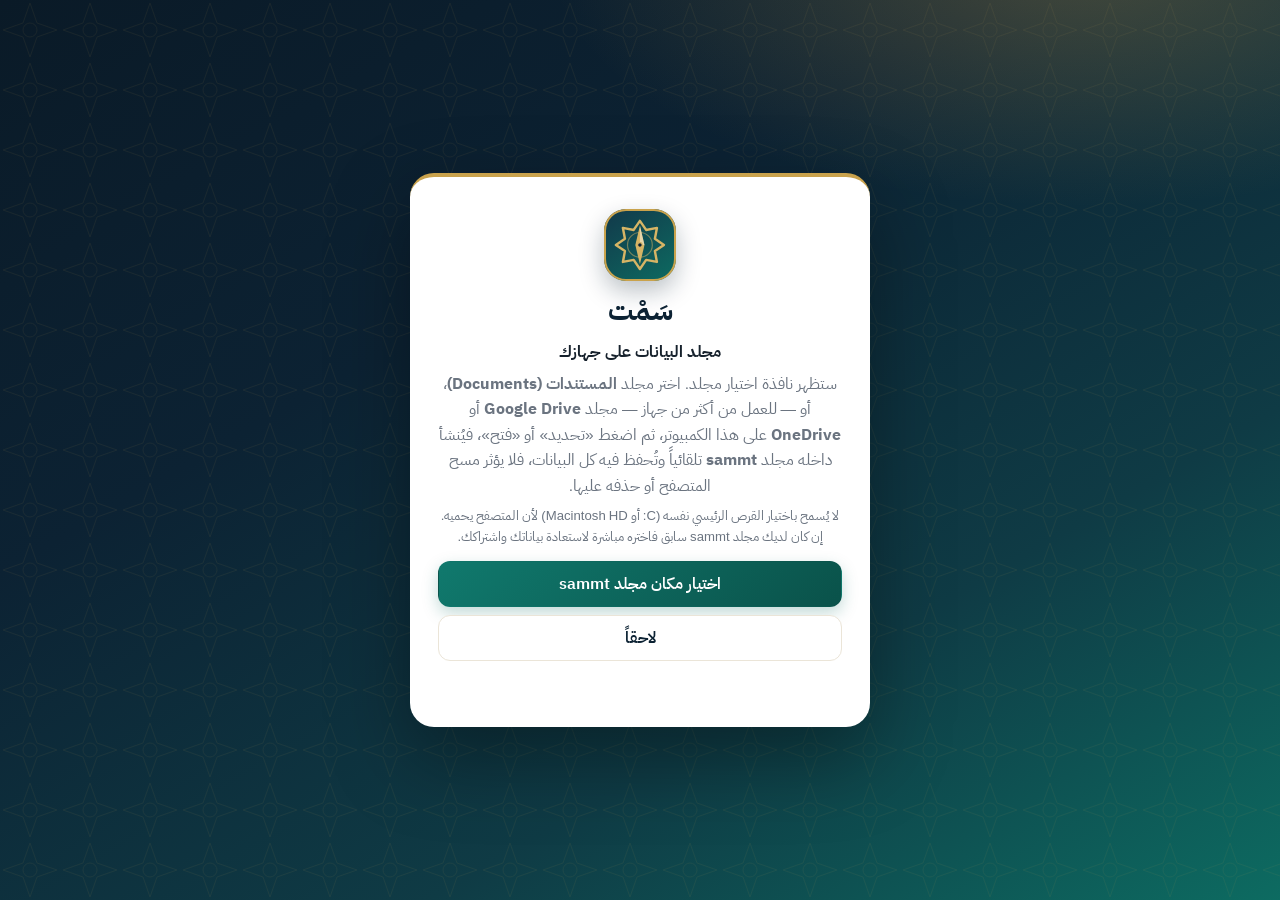
<file: index.html>
<!doctype html>
<html lang="ar" dir="rtl">
<head>
<meta charset="utf-8">
<meta name="viewport" content="width=device-width, initial-scale=1, viewport-fit=cover">
<meta name="theme-color" content="#0c2233">
<meta name="color-scheme" content="light">
<title>سَمْت — ضبط السلوك والمواظبة</title>
<link rel="manifest" href="manifest.webmanifest">
<link rel="icon" href="icon-192.png">
<link rel="apple-touch-icon" href="icon-192.png">
<meta name="apple-mobile-web-app-capable" content="yes">
<link rel="stylesheet" href="base.css">
</head>
<body>
<div id="boot"><div class="lock"><div class="lock-card"><div class="lock-logo"><svg class="mark" viewBox="64 64 384 384" aria-hidden="true"><polygon points="256,78 302,145 382,130 367,210 434,256 367,302 382,382 302,367 256,434 210,367 130,382 145,302 78,256 145,210 130,130 210,145" fill="none" stroke="#d6b465" stroke-width="18" stroke-linejoin="round"/><circle cx="256" cy="256" r="92" fill="none" stroke="#d6b465" stroke-width="9" opacity=".5"/><path d="M256 112 290 256 256 400 222 256Z" fill="#d6b465"/><path d="M256 112 290 256H256Z" fill="#fff" opacity=".45"/><circle cx="256" cy="256" r="17" fill="#0c2233" stroke="#d6b465" stroke-width="8"/></svg></div><h1>سَمْت</h1><p class="mut">جارٍ التشغيل…</p></div></div></div>
<script src="loader.js"></script>
</body>
</html>
</file>
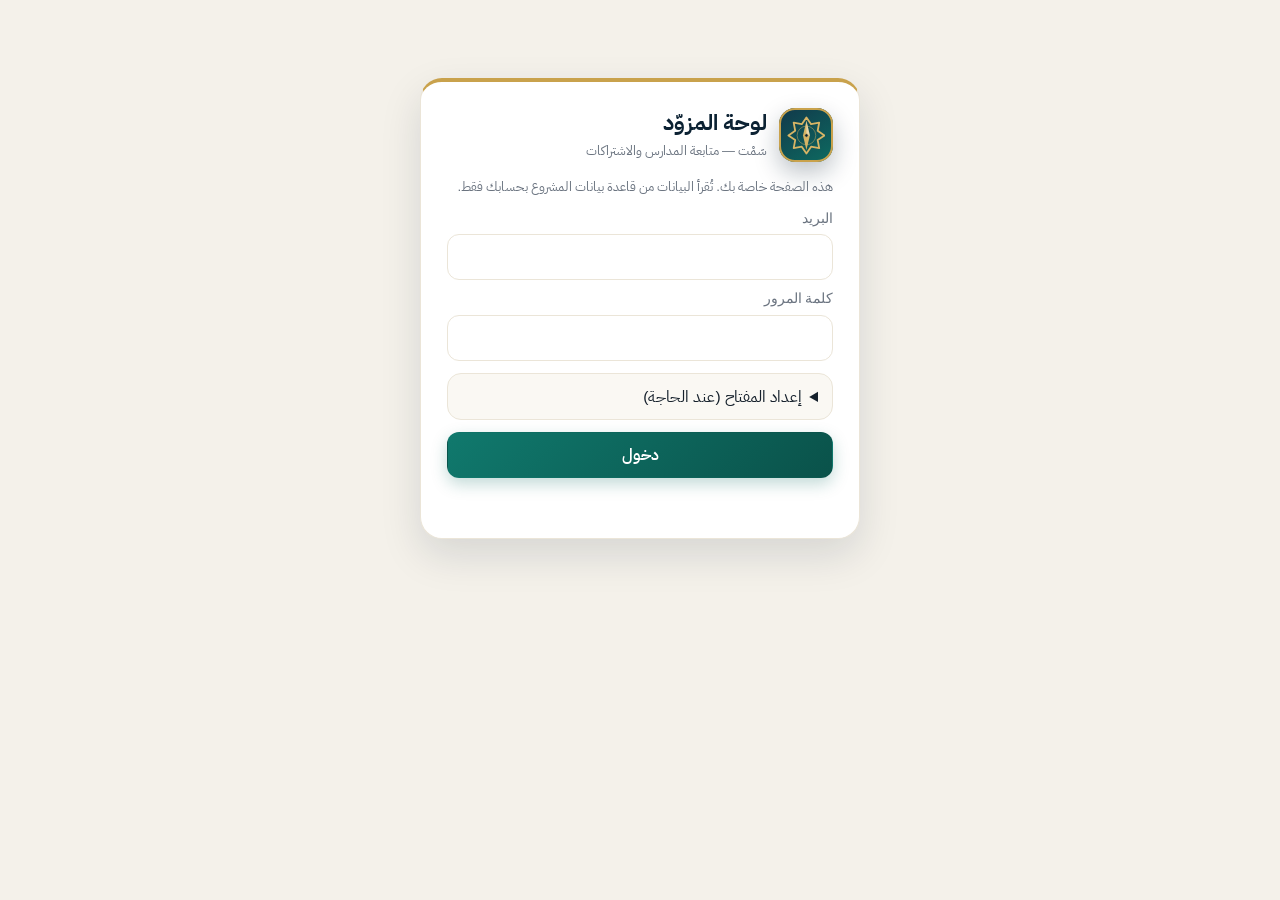
<file: admin.html>
<!doctype html>
<html lang="ar" dir="rtl">
<head>
<meta charset="utf-8">
<meta name="viewport" content="width=device-width, initial-scale=1, viewport-fit=cover">
<meta name="theme-color" content="#0c2233">
<meta name="robots" content="noindex">
<meta name="referrer" content="no-referrer">
<title>لوحة المزوّد — سَمْت</title>
<link rel="icon" href="icon-192.png">
<link rel="stylesheet" href="base.css">
<style>
body { background: #f4f1ea; }
.wrap { max-width: 1280px; margin: 0 auto; padding: 18px 16px 60px; }
.hd { display: flex; align-items: center; gap: 14px; padding: 14px 18px; border-radius: 20px; color: #fff; margin-bottom: 18px;
  background: radial-gradient(600px 240px at 100% 0%, rgba(201,162,76,.3), transparent 60%), linear-gradient(135deg, #0a1a27, #0c2233 45%, #0f3b45); box-shadow: var(--sh-2); }
.hd .lg { width: 52px; height: 52px; border-radius: 15px; background: linear-gradient(145deg, #12384a, #0d6b61); box-shadow: inset 0 0 0 2px var(--gold); display: grid; place-items: center; flex: none; }
.hd b { font-size: 1.25rem; display: block; } .hd small { color: rgba(255,255,255,.72); font-size: .82rem; }
.hd .sp { margin-inline-start: auto; display: flex; gap: 8px; align-items: center; flex-wrap: wrap; }
.hd .btn { background: rgba(255,255,255,.1); border-color: rgba(255,255,255,.25); color: #fff; min-height: 40px; }
.hd .btn:hover { background: rgba(255,255,255,.18); }
.kpis { display: grid; grid-template-columns: repeat(4, minmax(0, 1fr)); gap: 12px; margin-bottom: 18px; }
@media (max-width: 820px) { .kpis { grid-template-columns: repeat(2, minmax(0, 1fr)); } }
.kpi { background: #fff; border: 1px solid var(--line); border-radius: 18px; padding: 14px 16px; box-shadow: var(--sh); }
.kpi b { display: block; font-size: 1.8rem; color: var(--navy); line-height: 1.15; }
.kpi span { font-size: .82rem; color: var(--mut); }
.kpi.warn b { color: var(--warn); } .kpi.red b { color: var(--red); } .kpi.ok b { color: var(--ok); }
.bar { display: flex; gap: 10px; flex-wrap: wrap; align-items: center; margin-bottom: 14px; }
.bar input[type=search] { flex: 1 1 260px; }
main input:not([type=checkbox]):not([type=radio]), main select, main textarea, .bar input, #sq, #q, .modal input:not([type=checkbox]) { border: 2px solid var(--frame) !important; color: var(--navy); font-weight: 600; }
main input:focus, main select:focus, main textarea:focus { border-color: var(--pri) !important; box-shadow: 0 0 0 3px rgba(13,107,97,.22); }
.seg { border: 2px solid var(--frame) !important; }
.seg button:not(.on) { color: var(--navy); }
.seg { display: flex; padding: 4px; border-radius: 12px; gap: 2px; background: #fff; border: 1px solid var(--line); }
.seg button { border: 0; background: none; padding: 7px 14px; border-radius: 9px; font-size: .86rem; cursor: pointer; color: var(--mut); font-weight: 600; }
.seg button.on { background: var(--navy); color: #fff; }
table { width: 100%; border-collapse: collapse; background: #fff; border: 1px solid var(--line); border-radius: 18px; overflow: hidden; box-shadow: var(--sh); }
th, td { padding: 12px 14px; text-align: right; border-bottom: 1px solid var(--line-2); font-size: .9rem; white-space: nowrap; }
th { background: var(--navy); color: #fff; font-weight: 600; cursor: pointer; user-select: none; }
th span { opacity: .6; font-size: .75rem; }
tbody tr:hover { background: var(--bg-2); }
tr.det td { background: var(--bg-2); white-space: normal; }
.sch { font-weight: 700; color: var(--navy); }
.dev { font-family: ui-monospace, Menlo, Consolas, monospace; direction: ltr; display: inline-block; }
.pill { display: inline-flex; align-items: center; gap: 6px; padding: .2em .7em; border-radius: 999px; font-size: .76rem; font-weight: 700; }
.p-ok { background: var(--ok-soft); color: var(--ok); } .p-soon { background: var(--warn-soft); color: var(--warn); }
.p-trial { background: var(--gold-soft); color: var(--gold-2); } .p-end { background: var(--red-soft); color: var(--red); }
.p-idle { background: var(--line-2); color: var(--mut); }
.mini { font-size: .78rem; color: var(--mut); }
.logins { display: flex; flex-direction: column; gap: 4px; font-size: .84rem; }
.logins li { list-style: none; }
.tools { display: flex; gap: 8px; flex-wrap: wrap; margin-top: 10px; }
.login-card { max-width: 440px; margin: 60px auto; background: #fff; border: 1px solid var(--line); border-top: 4px solid var(--gold); border-radius: 22px; padding: 26px; box-shadow: var(--sh-2); }
.login-card h1 { font-size: 1.4rem; }
.hide { display: none !important; }
.foot { text-align: center; color: var(--mut); font-size: .8rem; margin-top: 22px; }
.views { margin: 0 0 16px; background: #fff; border-color: var(--frame); }
.views button { padding: 9px 18px; font-size: .92rem; }
.cards { display: grid; gap: 14px; }
.scard { background: #fff; border: 1px solid var(--frame); border-radius: 20px; padding: 16px 18px; box-shadow: var(--sh); }
.scard .top { display: flex; flex-wrap: wrap; align-items: center; gap: 8px 12px; }
.scard .top .sch { font-size: 1.12rem; }
.scard .moe { font-family: ui-monospace, Menlo, Consolas, monospace; direction: ltr; background: var(--bg-2); border: 1px solid var(--line); border-radius: 8px; padding: 1px 8px; font-size: .84rem; }
.subrow { display: flex; flex-wrap: wrap; gap: 6px 22px; align-items: center; margin: 8px 0 2px; font-size: .9rem; }
.codev { font-family: ui-monospace, Menlo, Consolas, monospace; background: #f1f4f6; border: 1px solid var(--line); border-radius: 8px; padding: 2px 8px; font-size: .82rem; }
.scard .who { margin: 8px 0 12px; font-size: .88rem; color: var(--ink); display: flex; flex-wrap: wrap; gap: 4px 16px; }
.scard .who b { color: var(--mut); font-weight: 500; }
.slots { display: grid; grid-template-columns: repeat(3, minmax(0, 1fr)); gap: 10px; }
@media (max-width: 820px) { .slots { grid-template-columns: 1fr; } }
.slot { position: relative; border: 1px solid var(--line); border-radius: 16px; padding: 12px 12px 10px; padding-inline-start: 56px; min-height: 86px; background: var(--bg-2); }
.slot .no { position: absolute; inset-inline-start: 10px; top: 12px; width: 36px; height: 36px; border-radius: 11px; display: grid; place-items: center; font-weight: 800; font-size: 1.05rem; color: #fff; }
.slot.s1 .no { background: #0c2233; } .slot.s2 .no { background: #0d6b61; } .slot.s3 .no { background: #b8913c; }
.slot.s1 { border-color: #0c2233; } .slot.s2 { border-color: #0d6b61; } .slot.s3 { border-color: #b8913c; }
.slot.empty { background: #fff; border-style: dashed; color: var(--mut); }
.slot.empty .no { opacity: .35; }
.slot b { display: block; color: var(--navy); font-size: .92rem; }
.slot .mini { line-height: 1.6; }
.slot .x { margin-top: 6px; }
.sess { display: flex; align-items: center; gap: 8px; flex-wrap: wrap; border: 1px dashed var(--line); border-radius: 14px; padding: 10px 12px; background: #fff; }
.sess .dot { width: 10px; height: 10px; border-radius: 50%; background: #c3cad3; }
.sess.on { border-style: solid; border-color: #0d6b61; background: #eef8f5; }
.sess.on .dot { background: #12a150; box-shadow: 0 0 0 4px rgba(18,161,80,.18); }
.sess .x { margin-inline-start: auto; }
.logs3 { display: flex; flex-wrap: wrap; align-items: center; gap: 6px 8px; margin-top: 8px; font-size: .84rem; }
.logs3 b { color: var(--ink); }
.logs3 .lg1 { background: var(--line-2, #eef1f4); border-radius: 999px; padding: 3px 10px; white-space: nowrap; }
.acts { display: flex; flex-wrap: wrap; gap: 8px; margin-top: 12px; padding-top: 12px; border-top: 1px solid var(--line-2); align-items: center; }
.unl { margin-top: 10px; padding: 12px; border: 1px dashed var(--gold); border-radius: 14px; background: var(--gold-soft); }
.unl .checks-inline label { font-size: .88rem; }
.checks-inline { display: flex; gap: 14px; flex-wrap: wrap; align-items: center; margin: 8px 0; }
.checks-inline label { display: flex; gap: 6px; align-items: center; margin: 0; color: var(--ink); }
.checks-inline input[type=checkbox] { width: auto; min-height: 0; }
.checks-inline select { width: auto; min-height: 36px; }
.empty { text-align: center; padding: 30px; color: var(--mut); background: #fff; border: 1px dashed var(--frame); border-radius: 18px; }
details.sub { border: 1px solid var(--line); border-radius: 14px; padding: 10px 14px; margin: 12px 0; background: var(--bg-2); }
.p-lock { background: var(--navy); color: #f3e6c4; } .p-wait { background: var(--warn-soft); color: var(--warn); } .p-open { background: var(--gold-soft); color: #7a5a17; }
.scard .top .del { margin-inline-start: 8px; width: 38px; height: 38px; border-radius: 11px; border: 1px solid #f2c3c3; background: var(--red-soft); color: var(--red); display: grid; place-items: center; cursor: pointer; flex: none; }
.scard .top .del:hover { background: var(--red); color: #fff; }
.scard .top .del svg { width: 19px; height: 19px; }
.modal-w { position: fixed; inset: 0; z-index: 50; background: rgba(10,20,30,.55); display: grid; place-items: center; padding: 16px; }
.modal { width: 100%; max-width: 520px; background: #fff; border-radius: 22px; border-top: 5px solid var(--red); box-shadow: var(--sh-2); padding: 22px; }
.modal h3 { display: flex; align-items: center; gap: 10px; color: var(--red); margin: 0 0 10px; font-size: 1.2rem; }
.modal h3 svg { width: 26px; height: 26px; }
.modal ul { margin: 8px 0 12px; padding-inline-start: 20px; line-height: 1.9; }
.modal .who2 { background: var(--bg-2); border: 1px solid var(--line); border-radius: 12px; padding: 10px 12px; margin: 8px 0; }
.modal .actions { display: flex; gap: 8px; justify-content: flex-start; margin-top: 12px; }
.dels { margin-top: 16px; background: #fff; border: 2px solid var(--frame); border-radius: 16px; padding: 14px 16px; }
.dels h4 { margin: 0 0 4px; color: var(--red); }
.dels .drow { display: flex; gap: 12px; align-items: center; padding: 8px 0; border-top: 1px solid #b9c4ce; }
.dels .drow .btn { margin-inline-start: auto; }
td.dcol, th.dcol { width: 52px; text-align: center; }
td.dcol .del, .scard .top .del { width: 38px; height: 38px; border-radius: 11px; border: 1px solid #f2c3c3; background: var(--red-soft); color: var(--red); display: inline-grid; place-items: center; cursor: pointer; }
td.dcol .del:hover { background: var(--red); color: #fff; }
td.dcol .del svg { width: 19px; height: 19px; }
.modal .chk { display: flex; gap: 10px; align-items: flex-start; margin: 8px 0; font-weight: 600; color: var(--red); }
.modal .chk input { width: 18px; height: 18px; min-height: 0; flex: none; margin: 3px 0 0; padding: 0; accent-color: var(--red); }
.modal .btn.danger[disabled] { opacity: .45; cursor: not-allowed; }
.mnt { background: #fff; border: 1px solid var(--frame); border-radius: 20px; padding: 20px; box-shadow: var(--sh); max-width: 760px; }
.mnt .state { display: flex; align-items: center; gap: 10px; margin-bottom: 14px; font-weight: 700; }
.mnt .state i { width: 12px; height: 12px; border-radius: 50%; background: #22c55e; }
.mnt .state.off i { background: var(--red); } .mnt .state.sch i { background: var(--gold); }
.prev { margin-top: 16px; border-radius: 18px; padding: 22px; text-align: center; color: #fff; background: radial-gradient(600px 240px at 100% 0%, rgba(201,162,76,.3), transparent 60%), linear-gradient(135deg, #0a1a27, #0c2233 45%, #0f3b45); }
.prev h3 { color: #fff; margin: 8px 0; } .prev p { color: rgba(255,255,255,.85); white-space: pre-line; } .prev small { color: #ecd08a; }

@media (max-width: 720px) { th:nth-child(n+5), td:nth-child(n+5) { display: none; } }
</style>
</head>
<body>
<div class="wrap">

<section id="gate" class="login-card">
  <div style="display:flex;align-items:center;gap:12px;margin-bottom:14px"><span class="lock-logo" style="width:54px;height:54px;border-radius:16px;margin:0"></span><div><h1 style="margin:0">لوحة المزوّد</h1><small class="mut">سَمْت — متابعة المدارس والاشتراكات</small></div></div>
  <p class="note">هذه الصفحة خاصة بك. تُقرأ البيانات من قاعدة بيانات المشروع بحسابك فقط.</p>
  <label>البريد<input id="em" type="email" autocomplete="username" dir="ltr"></label>
  <label>كلمة المرور<input id="pw" type="password" autocomplete="current-password"></label>
  <details class="sub" id="keybox" hidden><summary>إعداد المفتاح (عند الحاجة)</summary>
    <label>Web API Key من إعدادات مشروع Firebase<input id="ak" dir="ltr" placeholder="AIza…"></label>
  </details>
  <button class="btn pri" id="go" type="button" style="width:100%">دخول</button>
  <p id="msg" class="lock-msg err"></p>
</section>

<main id="app" class="hide">
  <header class="hd">
    <span class="lg"></span>
    <div><b>لوحة المزوّد</b><small id="sub">سَمْت — المدارس المسجّلة والاشتراكات</small></div>
    <div class="sp">
      <span class="mini" id="upd" style="color:rgba(255,255,255,.7)"></span>
      <button class="btn sm" id="rf" type="button">تحديث</button>
      <button class="btn sm" id="csv" type="button">تصدير CSV</button>
      <button class="btn sm" id="out" type="button">خروج</button>
    </div>
  </header>

  <div class="seg views" id="views">
    <button data-v="sch" class="on" type="button">المدارس والتراخيص</button>
    <button data-v="dev" type="button">تقارير الاستخدام</button>
    <button data-v="mnt" type="button">صيانة المنصة</button>
  </div>

  <section id="v-sch">
    <div class="kpis" id="skpis"></div>
    <div class="bar"><input id="sq" type="search" placeholder="بحث باسم المدرسة أو الرقم الوزاري أو اسم المدير أو الوكيل…"></div>
    <div class="cards" id="scards"></div>
    <p class="foot">لكل رقم وزاري ترخيص يعمل على أي جهاز، وعلى جهاز واحد في كل مرة. الترخيص مرتبط بالرقم الوزاري واسم المدرسة فقط، لا بالجهاز. الأوامر (تمديد، إيقاف، إنهاء الجلسة، السماح بالتعديل) تصل للمدرسة عند أول تشغيل متصل بالإنترنت.</p>
  </section>

  <section id="v-mnt" class="hide">
    <div class="mnt">
      <div class="state" id="mst"><i></i><span>المنصة متاحة</span></div>
      <p class="mut">عند الإيقاف تظهر لكل المدارس شاشة الصيانة برسالتك عند فتح المنصة (وتُغلق المفتوحة خلال دقائق). البيانات لا تتأثر. تبقى متوقفة حتى تضغط «إتاحة المنصة».</p>
      <div class="grid2">
        <label>بداية الصيانة<input id="m-from" type="datetime-local"></label>
        <label>العودة المتوقعة<input id="m-until" type="datetime-local"></label>
      </div>
      <label>رسالة الاعتذار<textarea id="m-msg" rows="4"></textarea></label>
      <div class="actions wrap"><button class="btn danger" id="m-on" type="button">إيقاف المنصة للصيانة</button><button class="btn pri" id="m-off" type="button">إتاحة المنصة</button></div>
      <p id="m-res" class="mini"></p>
      <div class="prev" id="m-prev"></div>
    </div>
  </section>

  <section id="v-dev" class="hide">
  <div class="kpis" id="kpis"></div>

  <div class="bar">
    <input id="q" type="search" placeholder="بحث باسم المدرسة أو الرقم الوزاري أو الإدارة…">
    <div class="seg" id="seg">
      <button data-f="all" class="on" type="button">الكل</button>
      <button data-f="ok" type="button">فعّال</button>
      <button data-f="soon" type="button">ينتهي قريباً</button>
      <button data-f="trial" type="button">تجريبي</button>
      <button data-f="end" type="button">منتهٍ</button>
      <button data-f="idle" type="button">غير نشط</button>
      <button data-f="stop" type="button">موقوف</button>
    </div>
  </div>

  <div class="tbl-wrap">
    <table>
      <thead><tr>
        <th data-s="school">المدرسة <span>⇅</span></th>
        <th data-s="dev">الرقم الوزاري <span>⇅</span></th>
        <th data-s="end">الاشتراك <span>⇅</span></th>
        <th data-s="last">آخر دخول <span>⇅</span></th>
        <th data-s="stu">الطلاب <span>⇅</span></th>
        <th data-s="inc">المخالفات <span>⇅</span></th>
        <th data-s="sig">روابط التوقيع <span>⇅</span></th>
        <th data-s="ver">الإصدار <span>⇅</span></th>
        <th class="dcol" title="حذف نهائي"></th>
      </tr></thead>
      <tbody id="rows"></tbody>
    </table>
  </div>
  <div id="dels"></div>
  <p class="foot">تُرسل الأجهزة هذه البيانات عند كل تشغيل. لا تحتوي على أي بيانات طلاب أو أولياء أمور.</p>
  </section>
</main>

</div>
<script src="shared.js"></script>
<script>
(function () {
  "use strict";
  var SL = window.SL, e = SL.esc, $ = function (s) { return document.querySelector(s); };
  var DELS = [], DB = SL.DEFAULT_RELAY, KEY = "AIzaSyAUfytIrA1q-RRqwGqKiJvyhuGyn_4IdvI", ROWS = [], RAW = {}, LIC = {}, MAINT = null, SCH = [], sortBy = "end", sortDir = 1, filter = "all", timer = null;
  try { var sk = localStorage.getItem("samt_admin_key"); if (/^AIza/.test(sk || "")) KEY = sk; } catch (err) {}
  document.querySelectorAll(".lg, .lock-logo").forEach(function (el) { el.innerHTML = SL.LOGO; });
  $("#ak").value = KEY; $("#keybox").hidden = false;

  /* ————— الدخول ————— */
  async function signIn(email, pass) {
    var r = await fetch("https://identitytoolkit.googleapis.com/v1/accounts:signInWithPassword?key=" + encodeURIComponent(KEY),
      { method: "POST", headers: { "Content-Type": "application/json" }, body: JSON.stringify({ email: email, password: pass, returnSecureToken: true }) });
    var j = await r.json();
    if (!r.ok) throw new Error((j.error && j.error.message) || "تعذّر الدخول");
    return j;
  }
  async function refresh(rt) {
    var r = await fetch("https://securetoken.googleapis.com/v1/token?key=" + encodeURIComponent(KEY),
      { method: "POST", headers: { "Content-Type": "application/x-www-form-urlencoded" }, body: "grant_type=refresh_token&refresh_token=" + encodeURIComponent(rt) });
    var j = await r.json(); if (!r.ok) throw new Error("انتهت الجلسة");
    return { idToken: j.id_token, refreshToken: j.refresh_token };
  }
  function save(t) { try { localStorage.setItem("samt_admin_rt", t.refreshToken); } catch (err) {} window.__tok = t.idToken; }

  $("#go").onclick = async function () {
    var m = $("#msg"); m.textContent = ""; var typed = $("#ak").value.trim();
    if (/^AIza/.test(typed)) KEY = typed; else if (typed && typed !== KEY) { m.textContent = "ما في خانة المفتاح ليس Web API Key (يبدأ بـ AIza) — أزلته وأكملت بالمفتاح الصحيح."; $("#ak").value = KEY; }
    if (!KEY) { m.textContent = "أدخل Web API Key من إعدادات مشروع Firebase."; $("#keybox").open = true; return; }
    try { localStorage.setItem("samt_admin_key", KEY); } catch (err) {}
    this.disabled = true; this.textContent = "جارٍ الدخول…";
    try { var t = await signIn($("#em").value.trim(), $("#pw").value); save(t); $("#pw").value = ""; start(); }
    catch (err) { m.textContent = /INVALID|EMAIL|PASSWORD/.test(err.message) ? "البريد أو كلمة المرور غير صحيحة." : err.message; }
    this.disabled = false; this.textContent = "دخول";
  };
  $("#em").onkeydown = $("#pw").onkeydown = function (ev) { if (ev.key === "Enter") $("#go").click(); };
  $("#out").onclick = function () { try { localStorage.removeItem("samt_admin_rt"); } catch (err) {} location.reload(); };

  (async function auto() {
    var rt = null; try { rt = localStorage.getItem("samt_admin_rt"); } catch (err) {}
    if (!rt || !KEY) return;
    try { save(await refresh(rt)); start(); } catch (err) {}
  })();

  /* ————— البيانات ————— */
  function start() { $("#gate").classList.add("hide"); $("#app").classList.remove("hide"); load(); if (timer) clearInterval(timer); timer = setInterval(load, 120000); }
  async function load() {
    try {
      var r = await fetch(DB + "/reg.json?auth=" + encodeURIComponent(window.__tok), { cache: "no-store" });
      if (r.status === 401) { var rt = localStorage.getItem("samt_admin_rt"); save(await refresh(rt)); return load(); }
      var box = (await r.json()) || {}, cmds = {};
      try {
        var rc = await fetch(DB + "/cmd.json?auth=" + encodeURIComponent(window.__tok), { cache: "no-store" });
        if (rc.ok) {
          var raw = (await rc.json()) || {};
          Object.keys(raw).forEach(function (k) { try { cmds[k] = typeof raw[k] === "string" ? JSON.parse(raw[k]) : raw[k]; } catch (err) {} });
        }
      } catch (err) {}
      var LIC0 = {}; try { var rl0 = await fetch(DB + "/lic.json?auth=" + encodeURIComponent(window.__tok), { cache: "no-store" }); LIC0 = rl0.ok ? ((await rl0.json()) || {}) : {}; } catch (err) {}
      RAW = {}; DELS = Object.keys(cmds).filter(function (k) { return cmds[k] && cmds[k].del; }).map(function (k) { return { dev: k, at: cmds[k].at || 0 }; });
      ROWS = Object.keys(box).map(function (k) {
        var o = {}; try { o = typeof box[k] === "string" ? JSON.parse(box[k]) : box[k] || {}; } catch (err) {}
        RAW[o.dev || k] = o;
        var logins = o.logins || [], last = logins[logins.length - 1] || o.at || 0;
        var endT = o.end ? new Date(o.end + "T23:59:59").getTime() : 0;
        var days = o.trial ? Math.ceil((o.hours || 0) / 24) : endT ? Math.ceil((endT - Date.now()) / 864e5) : 0;
        var cm = pj((LIC0[o.moe || o.dev || k] || {}).cmd) || {};   /* أوامر المدرسة بالرقم الوزاري */
        if (cm.end) { var ce = new Date(cm.end + "T23:59:59").getTime(); if (ce > endT) { endT = ce; days = Math.ceil((ce - Date.now()) / 864e5); o.trial = false; } }
        return { cmd: cm, wahaj: !!cm.wahaj, stopped: !!cm.stop, cmdEnd: cm.end || "", dev: o.dev || k, school: o.school || "—", region: o.region || "", admin: o.admin || "", ver: o.ver || "—",
          trial: !!o.trial, end: o.end || "", endT: endT, days: days, last: last, logins: logins, first: o.first || 0,
          stu: (o.n || {}).stu || 0, inc: (o.n || {}).inc || 0, sig: (o.n || {}).sig || 0, stf: (o.n || {}).stf || 0, mer: (o.n || {}).mer || 0, ua: o.ua || "" };
      });
      LIC = LIC0;
      try { var rm = await fetch(DB + "/sys/maint.json", { cache: "no-store" }); MAINT = rm.ok ? await rm.json() : null; } catch (err) {}
      $("#upd").textContent = "آخر تحديث " + SL.time(Date.now());
      draw(); drawSchools(); drawMaint();
    } catch (err) { $("#upd").textContent = "تعذّر التحديث"; }
  }
  function state(r) {
    var idle = Date.now() - r.last > 14 * 864e5;
    if (r.stopped) return "stop";
    if (r.trial) return r.days > 0 ? "trial" : "end";
    if (!r.endT || r.endT < Date.now()) return "end";
    if (r.days <= 14) return "soon";
    return idle ? "idle" : "ok";
  }
  var LBL = { stop: ["موقوف", "p-end"], ok: ["فعّال", "p-ok"], soon: ["ينتهي بعد " , "p-soon"], trial: ["تجريبي", "p-trial"], end: ["منتهٍ", "p-end"], idle: ["فعّال — غير نشط", "p-idle"] };
  function ago(t) {
    if (!t) return "—";
    var m = Math.floor((Date.now() - t) / 6e4);
    if (m < 1) return "الآن";
    if (m < 60) return "قبل " + m + " دقيقة";
    var h = Math.floor(m / 60); if (h < 24) return "قبل " + h + " ساعة";
    var d = Math.floor(h / 24); return d === 1 ? "أمس" : "قبل " + d + " يوماً";
  }
  function draw() {
    var q = ($("#q").value || "").trim().toLowerCase();
    var list = ROWS.filter(function (r) {
      if (filter !== "all" && state(r) !== filter) return false;
      if (!q) return true;
      return (r.school + " " + r.dev + " " + r.region + " " + r.admin).toLowerCase().indexOf(q) >= 0;
    }).sort(function (a, b) {
      var k = sortBy, x = k === "end" ? (a.endT || (a.trial ? Date.now() + a.days * 864e5 : 0)) : a[k], y = k === "end" ? (b.endT || (b.trial ? Date.now() + b.days * 864e5 : 0)) : b[k];
      if (typeof x === "string") return sortDir * String(x).localeCompare(String(y), "ar");
      return sortDir * ((x || 0) - (y || 0));
    });
    var n = ROWS.length, ok = ROWS.filter(function (r) { return state(r) === "ok"; }).length;
    var soon = ROWS.filter(function (r) { return state(r) === "soon"; }).length, tri = ROWS.filter(function (r) { return state(r) === "trial"; }).length;
    var end = ROWS.filter(function (r) { return state(r) === "end"; }).length, idle = ROWS.filter(function (r) { return state(r) === "idle"; }).length;
    var stu = ROWS.reduce(function (s, r) { return s + r.stu; }, 0), inc = ROWS.reduce(function (s, r) { return s + r.inc; }, 0);
    $("#kpis").innerHTML =
      kpi(n, "مدرسة لها تقارير", "") + kpi(ok + soon + idle, "اشتراك فعّال", "ok") + kpi(soon, "ينتهي خلال 14 يوماً", "warn") +
      kpi(tri, "قيد التجربة", "") + kpi(end, "منتهٍ", "red") + kpi(idle, "لم يدخل منذ أسبوعين", "") + kpi(ROWS.filter(function (r) { return state(r) === "stop"; }).length, "موقوف", "red") +
      kpi(stu.toLocaleString("ar-SA"), "طالب في كل المدارس", "") + kpi(inc.toLocaleString("ar-SA"), "مخالفة مسجّلة", "");
    $("#rows").innerHTML = list.length ? list.map(function (r, i) {
      var st = state(r), lb = LBL[st], txt = st === "soon" ? "ينتهي بعد " + r.days + " يوماً" : st === "trial" ? "تجريبي — " + r.days + " يوم" : lb[0];
      return '<tr data-i="' + i + '" class="row"><td><span class="sch">' + e(r.school) + "</span>" + (r.wahaj ? ' <span class="pill p-ok">وهج</span>' : "") + (r.region ? '<div class="mini">' + e(r.region) + "</div>" : "") + "</td>" +
        '<td><span class="dev">' + e(r.dev) + "</span></td>" +
        '<td><span class="pill ' + lb[1] + '">' + e(txt) + "</span>" + (r.end ? '<div class="mini">حتى ' + e(r.end) + "</div>" : "") + "</td>" +
        "<td>" + e(ago(r.last)) + '<div class="mini">' + e(r.last ? SL.hijri(r.last) + " " + SL.time(r.last) : "") + "</div></td>" +
        "<td>" + r.stu + "</td><td>" + r.inc + "</td><td>" + r.sig + "</td><td>" + e(r.ver) + "</td>" +
        '<td class="dcol"><button class="del" type="button" data-ddel="' + e(r.dev) + '" title="حذف سجل التقارير" aria-label="حذف سجل التقارير">' + TRASH + "</button></td></tr>" +
        '<tr class="det hide" data-d="' + i + '"><td colspan="9">' +
          '<div style="display:flex;gap:26px;flex-wrap:wrap">' +
          '<div><b>آخر ' + (r.logins.length || 0) + ' مرات دخول</b><ul class="logins">' + (r.logins.slice().reverse().map(function (t) { return "<li>" + e(SL.hijri(t)) + " — " + e(SL.greg(t)) + " " + e(SL.time(t)) + "</li>"; }).join("") || "<li>—</li>") + "</ul></div>" +
          "<div><b>أرقام</b><ul class=\"logins\"><li>الطلاب: " + r.stu + "</li><li>المنسوبون: " + r.stf + "</li><li>المخالفات: " + r.inc + "</li><li>السلوك المتميز: " + r.mer + "</li><li>روابط التوقيع: " + r.sig + "</li></ul></div>" +
          '<div><b>معلومات</b><ul class="logins"><li>أول تشغيل: ' + e(r.first ? SL.hijri(r.first) : "—") + "</li><li>إدارة التعليم: " + e(r.admin || "—") + "</li><li>الجهاز: " + e(r.ua || "—") + "</li></ul></div>" +
          '</div><div class="tools"><button class="btn sm" data-copy="' + e(r.dev) + '" type="button">نسخ الرقم الوزاري</button>' +
          '<button class="btn sm" data-wa="' + e(r.dev) + '" type="button">رسالة تجديد جاهزة</button>' +
          '<span class="mini">التمديد والإيقاف ووهج من بطاقة المدرسة في «المدارس والتراخيص».</span></div>' +
        "</td></tr>";
    }).join("") : '<tr><td colspan="9"><div class="empty"><p>لا توجد نتائج مطابقة.</p></div></td></tr>';
    document.querySelectorAll(".row").forEach(function (tr) {
      tr.onclick = function () { var d = document.querySelector('[data-d="' + tr.dataset.i + '"]'); if (d) d.classList.toggle("hide"); };
    });
    $("#dels").innerHTML = DELS.length ? '<section class="dels"><h4>إقفالات أجهزة قديمة (' + DELS.length + ')</h4><p class="mini">لم يعد لها أي أثر: المنصة لا ترتبط بالجهاز. يمكنك مسحها.</p>' +
      DELS.map(function (d) { return '<div class="drow"><span class="dev">' + e(d.dev) + '</span><span class="mini">حُذف ' + e(d.at ? ago(d.at) : "") + '</span><button class="btn sm" type="button" data-undel="' + e(d.dev) + '">مسح</button></div>'; }).join("") + "</section>" : "";
    document.querySelectorAll("[data-undel]").forEach(function (b) { b.onclick = function () { act(b, function () { return put("/cmd/" + encodeURIComponent(b.dataset.undel), null); }, "مُسح"); }; });
    document.querySelectorAll("[data-ddel]").forEach(function (b) { b.onclick = function (ev) { ev.stopPropagation(); delDevice(ROWS.find(function (x) { return x.dev === b.dataset.ddel; }) || { dev: b.dataset.ddel }); }; });
    document.querySelectorAll("[data-copy]").forEach(function (b) { b.onclick = function (ev) { ev.stopPropagation(); navigator.clipboard.writeText(b.dataset.copy); b.textContent = "تم النسخ"; }; });
    function iso(d) { return new Date(d).toISOString().slice(0, 10); }
    async function cmd(dev, body, btn, label) {
      btn.disabled = true; var old = btn.textContent; btn.textContent = "جارٍ…";
      try {
        var r = await fetch(DB + "/cmd/" + encodeURIComponent(dev) + ".json?auth=" + encodeURIComponent(window.__tok),
          { method: "PUT", body: JSON.stringify(body ? JSON.stringify(body) : null) });
        if (r.status === 401) { save(await refresh(localStorage.getItem("samt_admin_rt"))); btn.disabled = false; btn.textContent = old; return cmd(dev, body, btn, label); }
        if (!r.ok) throw new Error(r.status);
        btn.textContent = label; await load();
      } catch (err) { btn.textContent = "تعذّر — أعد المحاولة"; btn.disabled = false; }
    }
    document.querySelectorAll("[data-ext]").forEach(function (b) {
      b.onclick = function (ev) {
        ev.stopPropagation();
        var r = ROWS.find(function (x) { return x.dev === b.dataset.ext; }) || {};
        var base = Math.max(Date.now(), r.endT || 0, r.cmdEnd ? new Date(r.cmdEnd + "T23:59:59").getTime() : 0);
        var d = new Date(base); d.setMonth(d.getMonth() + (+b.dataset.m));
        cmd(b.dataset.ext, Object.assign({}, r.cmd, { end: iso(d), by: "admin", at: Date.now() }), b, "تم حتى " + iso(d));
      };
    });
    document.querySelectorAll("[data-extd]").forEach(function (b) {
      b.onclick = function (ev) {
        ev.stopPropagation();
        var v = prompt("تاريخ نهاية الاشتراك (YYYY-MM-DD):", iso(Date.now() + 365 * 864e5));
        if (!v || !/^\d{4}-\d{2}-\d{2}$/.test(v.trim())) return;
        var r = ROWS.find(function (x) { return x.dev === b.dataset.extd; }) || {};
        cmd(b.dataset.extd, Object.assign({}, r.cmd, { end: v.trim(), by: "admin", at: Date.now() }), b, "تم حتى " + v.trim());
      };
    });
    document.querySelectorAll("[data-stop]").forEach(function (b) {
      b.onclick = function (ev) {
        ev.stopPropagation();
        if (!confirm("إيقاف الاشتراك لهذا الجهاز؟ سيُقفل التطبيق عند أول تشغيل متصل بالإنترنت.")) return;
        var r = ROWS.find(function (x) { return x.dev === b.dataset.stop; }) || {};
        cmd(b.dataset.stop, Object.assign({}, r.cmd, { stop: true, by: "admin", at: Date.now() }), b, "أُوقف");
      };
    });
    document.querySelectorAll("[data-run]").forEach(function (b) {
      b.onclick = function (ev) {
        ev.stopPropagation();
        var r = ROWS.find(function (x) { return x.dev === b.dataset.run; }) || {}, c = Object.assign({}, r.cmd); delete c.stop; delete c.why;
        cmd(b.dataset.run, c.end || c.wahaj ? c : null, b, "أُلغي الإيقاف");
      };
    });
    document.querySelectorAll("[data-wj]").forEach(function (b) {
      b.onclick = function (ev) {
        ev.stopPropagation();
        var r = ROWS.find(function (x) { return x.dev === b.dataset.wj; }) || {}, c = Object.assign({}, r.cmd);
        if (c.wahaj) delete c.wahaj; else c.wahaj = true;
        cmd(b.dataset.wj, Object.keys(c).filter(function (k) { return k !== "by" && k !== "at"; }).length ? Object.assign(c, { by: "admin", at: Date.now() }) : null, b, c.wahaj ? "سُمح بوهج" : "أُوقف وهج");
      };
    });
    document.querySelectorAll("[data-wa]").forEach(function (b) {
      b.onclick = function (ev) {
        ev.stopPropagation();
        var t = "السلام عليكم، بخصوص اشتراك منصة «سَمْت».\nرقم الجهاز: " + b.dataset.wa + "\nيسعدنا تجديد الاشتراك عبر متجر تقناس: www.TiqNas.com";
        navigator.clipboard.writeText(t); b.textContent = "نُسخت الرسالة";
      };
    });
    function kpi(v, l, c) { return '<div class="kpi ' + c + '"><b>' + v + "</b><span>" + l + "</span></div>"; }
  }

  /* ————— كتابة بصلاحية المزوّد (تجديد الجلسة تلقائياً) ————— */
  async function put(path, val) {
    var r = await fetch(DB + path + ".json?auth=" + encodeURIComponent(window.__tok), { method: val === null ? "DELETE" : "PUT", body: val === null ? undefined : JSON.stringify(val) });
    if (r.status === 401) { save(await refresh(localStorage.getItem("samt_admin_rt"))); r = await fetch(DB + path + ".json?auth=" + encodeURIComponent(window.__tok), { method: val === null ? "DELETE" : "PUT", body: val === null ? undefined : JSON.stringify(val) }); }
    if (!r.ok) throw new Error("HTTP " + r.status);
  }
  async function act(btn, fn, done) {
    btn.disabled = true; var old = btn.textContent; btn.textContent = "جارٍ…";
    try { await fn(); btn.textContent = done || "تم"; await load(); }
    catch (err) { btn.textContent = "تعذّر — أعد المحاولة"; btn.disabled = false; setTimeout(function () { btn.textContent = old; }, 2500); }
  }
  function isoDay(d) { return new Date(d).toISOString().slice(0, 10); }
  function pj(v) { if (typeof v === "string") { try { return JSON.parse(v); } catch (err) { return null; } } return v || null; }

  /* ————— المدارس (بالرقم الوزاري) ————— */
  var ROLE_DEV = { deputy: "جهاز وكيل شؤون الطلاب", counselor: "جهاز الموجه الطلابي", principal: "جهاز مدير المدرسة", other: "جهاز آخر", "": "لم يُحدَّد نوعه" };
  var FIELDS = [["name", "اسم المدرسة"], ["moe", "الرقم الوزاري"], ["info", "المرحلة والنوع والمنطقة والإدارة"], ["principal", "مدير المدرسة"], ["deputy", "وكيل شؤون الطلاب"], ["counselor", "الموجه الطلابي"]];
  function buildSchools() {
    SCH = Object.keys(LIC).map(function (moe) {
      var L = LIC[moe] || {}, slots = L.slots || {}, info = null, infoAt = 0, devs = [];
      Object.keys(RAW).forEach(function (d) {
        var o = RAW[d]; (o.lics || []).forEach(function (x) { if (x.moe === moe && (o.at || 0) > infoAt) { info = x; infoAt = o.at || 0; } });
      });
      var rm = RAW[moe]; if (rm) { if (!info) info = { name: rm.school || "", end: rm.end || "" }; infoAt = Math.max(infoAt, rm.at || 0); devs.push({ n: 0, dev: "", o: rm, last: (rm.logins || []).slice(-1)[0] || rm.at || 0 }); }
      for (var n = 1; n <= 3; n++) {
        var dev = slots[n] || "", o = dev ? RAW[dev] || null : null, lg = o ? (o.logins || []) : [];
        devs.push({ n: n, dev: dev, o: o, last: lg[lg.length - 1] || (o && o.at) || 0 });
      }
      /* آخر ثلاث مرات دخول: من سجل التقارير بالرقم الوزاري ومن سجلات الأجهزة القديمة لهذه المدرسة */
      var lg = {};
      Object.keys(RAW).forEach(function (d) {
        var o = RAW[d]; if (!(d === moe || o.moe === moe || (o.lics || []).some(function (x) { return x.moe === moe; }))) return;
        (o.logins || []).forEach(function (t) { t = +t; if (t && !Object.keys(lg).some(function (k) { return Math.abs(k - t) < 6e5; })) lg[t] = 1; });
      });
      var logins = Object.keys(lg).map(Number).sort(function (a, b) { return b - a; }).slice(0, 3);
      var codeAt = 0, code = ""; Object.keys(RAW).forEach(function (d) { (RAW[d].lics || []).forEach(function (x) { if (x.moe === moe && x.code && (RAW[d].at || 0) >= codeAt) { code = x.code; codeAt = RAW[d].at || 0; } }); });
      var cmd = pj(L.cmd) || {}, un = L.unlock && +L.unlock.until > Date.now() ? L.unlock : null;
      if (un && info && info.idAt > +un.at) un = Object.assign({ used: true }, un); /* أعادت المدرسة الاعتماد بعد السماح */
      var endT = info && info.end ? new Date(info.end + "T23:59:59").getTime() : 0;
      if (cmd.end) { var ce = new Date(cmd.end + "T23:59:59").getTime(); if (ce > endT) endT = ce; }
      var sess = pj(L.sess), live = !!(sess && sess.dev && !sess.free && Date.now() - (+sess.at || 0) < 3 * 60e3);
      var last = Math.max(devs.reduce(function (m, x) { return Math.max(m, x.last); }, 0), sess ? +sess.at || 0 : 0);
      var fr = null; Object.keys(RAW).forEach(function (d) { var o = RAW[d]; if ((d === moe || o.moe === moe || (o.lics || []).some(function (x) { return x.moe === moe; })) && o.fold && (!fr || (o.at || 0) > (fr.at || 0))) fr = o; });
      return { code: code, fold: fr ? fr.fold : "", logins: logins, moe: moe, trial: typeof L.trial === "number" ? L.trial : 0, info: info || {}, approved: !!L.id, devs: devs, sess: sess, live: live, used: live ? 1 : 0, cmd: cmd, unlock: un, endT: endT, last: last,
        days: endT ? Math.ceil((endT - Date.now()) / 864e5) : 0 };
    }).sort(function (a, b) { return (a.endT || 0) - (b.endT || 0); });
  }
  var FOLD = { gdrive: ["☁️ المجلد: Google Drive", "p-ok"], onedrive: ["☁️ المجلد: OneDrive", "p-ok"], local: ["💻 المجلد: محلي", "p-soon"], unk: ["📁 مجلد مربوط — المكان لم يُحدَّد", "p-idle"], none: ["⚠️ بلا مجلد", "p-end"], nosup: ["⚠️ متصفح لا يدعم المجلد", "p-end"] };
  function foldPill(f) { var v = FOLD[f]; return v ? '<span class="pill ' + v[1] + '">' + e(v[0]) + "</span>" : '<span class="pill p-idle">📁 مكان المجلد غير معروف</span>'; }
  function sState(x) {
    if (x.cmd.stop) return ["موقوف", "p-end"];
    if (!x.endT && x.trial) { var tl = Math.ceil((x.trial + 72 * 3600e3 - Date.now()) / 3600e3); return [tl > 0 ? "تجريبي — متبقٍ " + tl + " ساعة" : "انتهت التجربة", tl > 0 ? "p-soon" : "p-end"]; }
    if (!x.endT) return ["لم يتصل بعد", "p-idle"];
    if (x.endT < Date.now()) return ["منتهٍ", "p-end"];
    if (x.days <= 14) return ["ينتهي بعد " + x.days + " يوماً", "p-soon"];
    return ["فعّال", "p-ok"];
  }
  function drawSchools() {
    buildSchools();
    var q = ($("#sq").value || "").trim().toLowerCase();
    var list = SCH.filter(function (x) { var i = x.info; return !q || (x.moe + " " + (i.name || "") + " " + (i.principal || "") + " " + (i.deputy || "") + " " + (i.counselor || "")).toLowerCase().indexOf(q) >= 0; });
    var act_ = SCH.filter(function (x) { return !x.cmd.stop && x.endT > Date.now(); }).length, soon = SCH.filter(function (x) { return !x.cmd.stop && x.endT > Date.now() && x.days <= 14; }).length;
    var devs = SCH.reduce(function (m, x) { return m + x.used; }, 0), wait = SCH.filter(function (x) { return !x.approved; }).length;
    $("#skpis").innerHTML = k(SCH.length, "مدرسة مرخّصة", "") + k(act_, "اشتراك فعّال", "ok") + k(soon, "ينتهي خلال 14 يوماً", "warn") + k(devs, "تعمل الآن", devs ? "ok" : "") +
      k(wait, "بانتظار الاعتماد", wait ? "warn" : "") + k(SCH.filter(function (x) { return x.unlock; }).length, "مسموح لها بالتعديل", "") + k(SCH.filter(function (x) { return x.cmd.stop; }).length, "موقوفة", "red") + k(MAINT && MAINT.on ? "متوقفة" : "متاحة", "حالة المنصة", MAINT && MAINT.on ? "red" : "ok");
    $("#scards").innerHTML = list.length ? list.map(function (x) {
      var i = x.info, st = sState(x);
      var fl = x.unlock ? String(x.unlock.fields || "").split(",").map(function (f) { var y = FIELDS.find(function (z) { return z[0] === f; }); return y ? y[1] : ""; }).filter(Boolean).join("، ") : "";
      return '<article class="scard" data-moe="' + e(x.moe) + '"><div class="top"><span class="sch">' + e(i.name || "— لم تُعتمد بعد —") + '</span><span class="moe">' + e(x.moe) + "</span>" +
        '<span class="pill ' + st[1] + '">' + e(st[0]) + "</span>" + 
        foldPill(x.fold) + (x.approved ? '<span class="pill p-lock">🔒 معتمدة</span>' : '<span class="pill p-wait">بانتظار الاعتماد</span>') + (x.cmd.wahaj ? '<span class="pill p-ok">وهج مفعّل</span>' : "") +
        (x.unlock ? (x.unlock.used ? '<span class="pill p-ok">✓ عدّلت المدرسة وأعادت الاعتماد</span>' : '<span class="pill p-open">🔓 مسموح بتعديل: ' + e(fl) + " حتى " + e(isoDay(+x.unlock.until)) + "</span>") : "") +
        '<span class="mini" style="margin-inline-start:auto">آخر نشاط: ' + e(ago(x.last)) + "</span>" +
        '<button class="del" type="button" data-sdel="' + e(x.moe) + '" title="حذف المدرسة نهائياً" aria-label="حذف المدرسة نهائياً">' + TRASH + "</button></div>" +
        '<div class="subrow"><span><b>ينتهي الاشتراك:</b> ' + (x.endT ? '<span class="dev">' + e(isoDay(x.endT)) + "</span>" + (x.days > 0 ? ' <span class="mini">(بعد ' + x.days + " يوماً)</span>" : ' <span class="mini" style="color:#b3261e">(منتهٍ)</span>') : '<span class="mini">—</span>') + "</span>" +
          '<span><b>كود التفعيل:</b> ' + (x.code ? '<code class="codev" dir="ltr" title="' + e(x.code) + '">' + e(x.code.slice(0, 22)) + '…</code> <button class="btn sm" type="button" data-ccopy="' + e(x.code) + '">نسخ الكود</button>' : (x.trial && !x.approved ? '<span class="mini">لا يوجد — المدرسة في الفترة التجريبية</span>' : '<span class="mini">يظهر بعد أول فتح للمنصة في المدرسة</span>')) + "</span></div>" +
        '<div class="who"><span><b>المدير:</b> ' + e(i.principal || "—") + "</span><span><b>الوكيل:</b> " + e(i.deputy || "—") + "</span><span><b>الموجه الطلابي:</b> " + e(i.counselor || "—") + "</span></div>" +
        '<div class="sess' + (x.live ? " on" : "") + '"><span class="dot"></span>' + (x.live
          ? "<b>تعمل الآن</b> على: " + e(x.sess.name || "جهاز") + ' <span class="mini">· آخر نبضة: ' + e(ago(+x.sess.at)) + '</span><button class="btn sm x" type="button" data-ssess="' + e(x.moe) + '">إنهاء الجلسة</button>'
          : "<b>لا تعمل الآن</b>" + (x.sess && x.sess.at ? ' <span class="mini">· آخر استخدام: ' + e(x.sess.name || "جهاز") + " — " + e(ago(+x.sess.at)) + "</span>" : "")) +
          (x.sess && +x.sess.data ? ' <span class="mini">· آخر تعديل للبيانات: ' + e(ago(+x.sess.data)) + "</span>" : "") + "</div>" +
        '<div class="logs3"><b>آخر دخول:</b>' + (x.logins.length ? x.logins.map(function (t) { return '<span class="lg1">' + e(SL.dayName ? SL.dayName(t) + " " : "") + e(SL.greg(t)) + " — " + e(SL.time(t)) + "</span>"; }).join("") : '<span class="mini">لا يوجد سجل دخول بعد</span>') + "</div>" +
        '<div class="acts"><button class="btn sm pri" type="button" data-sext="' + e(x.moe) + '" data-m="3">تمديد 3 أشهر</button><button class="btn sm pri" type="button" data-sext="' + e(x.moe) + '" data-m="12">تمديد سنة</button>' +
        '<button class="btn sm" type="button" data-sextd="' + e(x.moe) + '">تمديد حتى تاريخ…</button>' +
        (x.cmd.stop ? '<button class="btn sm" type="button" data-srun="' + e(x.moe) + '">إلغاء الإيقاف</button>' : '<button class="btn sm danger" type="button" data-sstop="' + e(x.moe) + '">إيقاف الاشتراك</button>') +
        (x.unlock ? '<button class="btn sm" type="button" data-lock="' + e(x.moe) + '">إلغاء السماح بالتعديل</button>' : '<button class="btn sm" type="button" data-unl="' + e(x.moe) + '">السماح بتعديل البيانات…</button>') +
        '<button class="btn sm' + (x.cmd.wahaj ? "" : " pri") + '" type="button" data-swj="' + e(x.moe) + '">' + (x.cmd.wahaj ? "إيقاف ميزات وهج" : "السماح بميزات وهج (الغياب)") + "</button>" +
        '<button class="btn sm" type="button" data-swa="' + e(x.moe) + '">رسالة تجديد</button>' +
        (x.cmd.end ? '<span class="pill p-ok">تمديد من اللوحة حتى ' + e(x.cmd.end) + "</span>" : "") + "</div>" +
        '<div class="unl hide" id="unl-' + e(x.moe) + '"><b>اختر ما يُسمح للمدرسة بتعديله:</b><div class="checks-inline">' +
          FIELDS.map(function (f) { return '<label><input type="checkbox" value="' + f[0] + '"> ' + f[1] + "</label>"; }).join("") + "</div>" +
          '<div class="checks-inline"><label>مدة السماح <select class="udays"><option value="3">3 أيام</option><option value="7" selected>أسبوع</option><option value="14">أسبوعان</option><option value="30">شهر</option></select></label>' +
          '<button class="btn sm pri" type="button" data-unlgo="' + e(x.moe) + '">سماح</button></div>' +
          '<p class="mini">بعد التعديل تضغط المدرسة «إعادة اعتماد البيانات» فتُقفل من جديد. تغيير الرقم الوزاري يتطلب كوداً جديداً للرقم الجديد.</p></div>' +
        "</article>";
    }).join("") : '<div class="empty"><p>' + (SCH.length ? "لا نتائج." : "لا توجد مدارس مرخّصة بالرقم الوزاري بعد. تظهر هنا عند أول تفعيل لكود SL2.") + "</p></div>";
    bindSchools();
  }
  function k(v, l, c) { return '<div class="kpi ' + c + '"><b>' + v + "</b><span>" + l + "</span></div>"; }
  var TRASH = '<svg viewBox="0 0 24 24" fill="none" stroke="currentColor" stroke-width="1.9" stroke-linecap="round" stroke-linejoin="round"><path d="M4 7h16M10 11v6M14 11v6M5.5 7l1 12.5A1.5 1.5 0 0 0 8 21h8a1.5 1.5 0 0 0 1.5-1.5L18.5 7M9 7V4.5A1.5 1.5 0 0 1 10.5 3h3A1.5 1.5 0 0 1 15 4.5V7"/></svg>';
  var WARN = '<svg viewBox="0 0 24 24" fill="none" stroke="currentColor" stroke-width="1.9" stroke-linecap="round" stroke-linejoin="round"><path d="M12 3 2.5 20h19L12 3z"/><path d="M12 10v4.5M12 17.5v.01"/></svg>';
  /* حذف مدرسة نهائياً: تحذير واضح + كتابة الرقم الوزاري للتأكيد */
  function delSchool(x) {
    var i = x.info || {}, devs = x.devs.filter(function (d) { return d.dev; });
    var w = document.createElement("div"); w.className = "modal-w";
    w.innerHTML = '<div class="modal" role="dialog" aria-modal="true"><h3>' + WARN + " حذف المدرسة نهائياً</h3>" +
      '<div class="who2"><b>' + e(i.name || "مدرسة لم تُعتمد بياناتها") + '</b><div class="mini">الرقم الوزاري: <span class="dev">' + e(x.moe) + "</span></div></div>" +
      "<p><b>سيُحذف من الخادم نهائياً ولا يمكن التراجع:</b></p><ul>" +
      "<li>ترخيص المدرسة وجلستها</li><li>بيانات الاعتماد (الاسم، المدير، الوكيل، الموجه)</li><li>أوامر التمديد والإيقاف والسماح بالتعديل</li><li>سجل تقاريرها في هذه اللوحة</li></ul>" +
      '<p class="mini">بيانات الطلاب والمخالفات محفوظة على أجهزة المدرسة نفسها ولا تُحذف، لكن المنصة تُقفل عندهم عند أول تشغيل متصل، ويلزم تفعيل الكود واعتماد البيانات من جديد لإعادتها.</p>' +
      '<label>للتأكيد اكتب الرقم الوزاري <b class="dev">' + e(x.moe) + '</b><input id="dl-in" dir="ltr" inputmode="numeric" autocomplete="off"></label>' +
      '<div class="actions"><button class="btn danger" id="dl-go" type="button" disabled>' + TRASH.replace("<svg", '<svg style="width:18px;height:18px;vertical-align:-3px"') + ' حذف نهائي</button><button class="btn" id="dl-no" type="button">إلغاء</button></div><p id="dl-msg" class="mini"></p></div>';
    document.body.appendChild(w);
    var inp = w.querySelector("#dl-in"), go = w.querySelector("#dl-go");
    function close() { w.remove(); document.removeEventListener("keydown", esc); }
    function esc(ev) { if (ev.key === "Escape") close(); }
    document.addEventListener("keydown", esc);
    w.addEventListener("click", function (ev) { if (ev.target === w) close(); });
    w.querySelector("#dl-no").onclick = close;
    inp.oninput = function () { go.disabled = inp.value.replace(/\D/g, "") !== x.moe; };
    setTimeout(function () { inp.focus(); }, 50);
    go.onclick = async function () {
      go.disabled = true; go.textContent = "جارٍ الحذف…";
      try {
        var ids = {}; devs.forEach(function (d) { ids[d.dev] = 1; });
        Object.keys(RAW).forEach(function (d) { if ((RAW[d].lics || []).some(function (l) { return l.moe === x.moe; })) ids[d] = 1; });
        await put("/lic/" + x.moe, null);
        ids[x.moe] = 1;
        for (var d in ids) { await put("/reg/" + encodeURIComponent(d), null); await put("/cmd/" + encodeURIComponent(d), null); }
        close(); await load();
      } catch (err) { w.querySelector("#dl-msg").textContent = "تعذّر الحذف — أعد المحاولة (" + err.message + ")"; go.disabled = false; go.textContent = "حذف نهائي"; }
    };
  }
  /* حذف جهاز نهائياً من لوحة «كل الأجهزة»: تحذير + كتابة «حذف» للتأكيد */
  function delDevice(r) {
    var w = document.createElement("div"); w.className = "modal-w";
    w.innerHTML = '<div class="modal" role="dialog" aria-modal="true"><h3>' + WARN + " حذف سجل التقارير</h3>" +
      '<div class="who2"><b>' + e(r.school && r.school !== "—" ? r.school : "بلا اسم مدرسة") + '</b><div class="mini">المعرّف: <span class="dev">' + e(r.dev) + "</span>" + (r.stu ? " · الطلاب: " + r.stu : "") + (r.inc ? " · المخالفات: " + r.inc : "") + "</div></div>" +
      "<p>يُحذف سجل التقارير فقط (الدخول، الأرقام، الإصدار). لا يؤثر على ترخيص المدرسة ولا على عملها، ويعود السجل عند أول تشغيل متصل. لإيقاف مدرسة استخدم «إيقاف الاشتراك» في بطاقتها.</p>" +
      '<label>للتأكيد اكتب كلمة <b>حذف</b><input id="dl-in" autocomplete="off"></label>' +
      '<div class="actions"><button class="btn danger" id="dl-go" type="button" disabled>' + TRASH.replace("<svg", '<svg style="width:18px;height:18px;vertical-align:-3px"') + ' حذف نهائي</button><button class="btn" id="dl-no" type="button">إلغاء</button></div><p id="dl-msg" class="mini"></p></div>';
    document.body.appendChild(w);
    var inp = w.querySelector("#dl-in"), go = w.querySelector("#dl-go");
    function close() { w.remove(); document.removeEventListener("keydown", esc); }
    function esc(ev) { if (ev.key === "Escape") close(); }
    document.addEventListener("keydown", esc);
    w.addEventListener("click", function (ev) { if (ev.target === w) close(); });
    w.querySelector("#dl-no").onclick = close;
    inp.oninput = function () { go.disabled = inp.value.trim() !== "حذف"; };
    setTimeout(function () { inp.focus(); }, 50);
    go.onclick = async function () {
      go.disabled = true; go.textContent = "جارٍ الحذف…";
      var id = encodeURIComponent(r.dev);
      try {
        await put("/reg/" + id, null);
        await put("/cmd/" + id, null);
        close(); await load();
      } catch (err) { w.querySelector("#dl-msg").textContent = "تعذّر الحذف — أعد المحاولة (" + err.message + ")"; go.disabled = false; go.textContent = "حذف نهائي"; }
    };
  }
  function bindSchools() {
    function each(sel, fn) { document.querySelectorAll(sel).forEach(function (b) { b.onclick = function (ev) { ev.stopPropagation(); fn(b); }; }); }
    function sx(moe) { return SCH.find(function (x) { return x.moe === moe; }) || { cmd: {} }; }
    each("[data-sext]", function (b) {
      var x = sx(b.dataset.sext), base = new Date(Math.max(Date.now(), x.endT || 0)); base.setMonth(base.getMonth() + (+b.dataset.m));
      if (!confirm("تمديد اشتراك " + (x.info.name || b.dataset.sext) + " حتى " + isoDay(base) + "؟")) return;
      act(b, function () { return put("/lic/" + b.dataset.sext + "/cmd", Object.assign({}, x.cmd, { end: isoDay(base), by: "admin", at: Date.now() })); }, "تم حتى " + isoDay(base));
    });
    each("[data-sextd]", function (b) {
      var v = prompt("تاريخ نهاية الاشتراك (YYYY-MM-DD):", isoDay(Date.now() + 365 * 864e5)); if (!v || !/^\d{4}-\d{2}-\d{2}$/.test(v.trim())) return;
      var x = sx(b.dataset.sextd);
      act(b, function () { return put("/lic/" + b.dataset.sextd + "/cmd", Object.assign({}, x.cmd, { end: v.trim(), by: "admin", at: Date.now() })); }, "تم حتى " + v.trim());
    });
    each("[data-sstop]", function (b) {
      if (!confirm("إيقاف اشتراك المدرسة؟ تُقفل المنصة عند أول تشغيل لها.")) return;
      var x = sx(b.dataset.sstop);
      act(b, function () { return put("/lic/" + b.dataset.sstop + "/cmd", Object.assign({}, x.cmd, { stop: true, by: "admin", at: Date.now() })); }, "أُوقف");
    });
    each("[data-srun]", function (b) {
      var x = sx(b.dataset.srun), c = Object.assign({}, x.cmd); delete c.stop; delete c.why;
      act(b, function () { return put("/lic/" + b.dataset.srun + "/cmd", c.end || c.wahaj ? c : null); }, "أُلغي الإيقاف");
    });
    each("[data-ssess]", function (b) {
      var x = sx(b.dataset.ssess);
      if (!confirm("إنهاء جلسة المدرسة " + b.dataset.ssess + "؟ يُغلق الجهاز الذي يعمل الآن خلال دقيقة، ويمكن فتح المنصة على جهاز آخر فوراً. التعديلات غير المحفوظة في الدقيقة الأخيرة قد تضيع.")) return;
      act(b, function () { return put("/lic/" + b.dataset.ssess + "/sess", Object.assign({}, x.sess, { dev: "ADMIN", at: Date.now(), name: "المزوّد", free: true, kick: true })); }, "أُنهيت");
    });
    each("[data-unl]", function (b) { var box = document.getElementById("unl-" + b.dataset.unl); if (box) box.classList.toggle("hide"); });
    each("[data-unlgo]", function (b) {
      var moe = b.dataset.unlgo, box = document.getElementById("unl-" + moe);
      var f = Array.prototype.filter.call(box.querySelectorAll("input[type=checkbox]"), function (c) { return c.checked; }).map(function (c) { return c.value; });
      if (!f.length) return alert("اختر حقلاً واحداً على الأقل");
      var d = +box.querySelector(".udays").value, until = Date.now() + d * 864e5;
      act(b, function () { return put("/lic/" + moe + "/unlock", { fields: f.join(","), until: until, at: Date.now(), by: "admin" }); }, "تم السماح");
    });
    each("[data-lock]", function (b) { act(b, function () { return put("/lic/" + b.dataset.lock + "/unlock", null); }, "أُلغي السماح"); });
    each("[data-sdel]", function (b) { delSchool(sx(b.dataset.sdel)); });
    each("[data-ccopy]", function (b) { navigator.clipboard.writeText(b.dataset.ccopy); b.textContent = "نُسخ"; setTimeout(function () { b.textContent = "نسخ الكود"; }, 1500); });
    each("[data-swj]", function (b) {
      var x = sx(b.dataset.swj), c = Object.assign({}, x.cmd);
      if (c.wahaj) delete c.wahaj; else c.wahaj = true;
      var keep = Object.keys(c).filter(function (k) { return k !== "by" && k !== "at"; }).length;
      act(b, function () { return put("/lic/" + b.dataset.swj + "/cmd", keep ? Object.assign(c, { by: "admin", at: Date.now() }) : null); }, c.wahaj ? "سُمح بوهج" : "أُوقف وهج");
    });
    each("[data-swa]", function (b) {
      var x = sx(b.dataset.swa);
      var t = "السلام عليكم، بخصوص اشتراك منصة «سَمْت» لـ" + (x.info.name || "المدرسة") + " (الرقم الوزاري " + x.moe + ")" + (x.endT ? "، ينتهي بتاريخ " + isoDay(x.endT) : "") + ".\nيسعدنا تجديد الاشتراك عبر متجر تقناس: www.TiqNas.com";
      navigator.clipboard.writeText(t); b.textContent = "نُسخت الرسالة";
    });
  }
  $("#sq").oninput = drawSchools;

  /* ————— صيانة المنصة ————— */
  var MDEF = "نعتذر عن التوقف المؤقت لمنصة «سَمْت» لإجراء أعمال صيانة وتحسين.\nبياناتكم محفوظة ولن تتأثر، ونعود للعمل قريباً بإذن الله.\nشكراً لتفهمكم.";
  function localDT(t) { var d = new Date(t - new Date().getTimezoneOffset() * 6e4); return d.toISOString().slice(0, 16); }
  function fmtDT(t) { return SL.hijri(t) + " — " + SL.greg(t) + " الساعة " + SL.time(t); }
  var mInit = false;
  function drawMaint() {
    var m = MAINT && MAINT.on ? MAINT : null, sched = m && +m.from > Date.now();
    var st = $("#mst"); st.className = "state" + (m ? (sched ? " sch" : " off") : "");
    st.querySelector("span").textContent = !m ? "المنصة متاحة للمدارس" : sched ? "صيانة مجدولة تبدأ " + fmtDT(+m.from) : "المنصة متوقفة للصيانة منذ " + fmtDT(+m.from || +m.at);
    if (!mInit) {
      mInit = true;
      $("#m-from").value = localDT(m ? +m.from || Date.now() : Date.now());
      $("#m-until").value = localDT(m && m.until ? +m.until : Date.now() + 2 * 3600e3);
      $("#m-msg").value = (m && m.msg) || MDEF;
    }
    prev();
  }
  function prev() {
    var from = new Date($("#m-from").value).getTime(), until = new Date($("#m-until").value).getTime();
    $("#m-prev").innerHTML = '<span class="lg" style="display:inline-grid;width:56px;height:56px;border-radius:16px;background:linear-gradient(145deg,#12384a,#0d6b61);box-shadow:inset 0 0 0 2px #c9a24c;place-items:center">' + SL.LOGO + "</span>" +
      "<h3>المنصة متوقفة مؤقتاً للصيانة</h3><p>" + e($("#m-msg").value) + "</p>" + (until ? "<small>العودة المتوقعة: " + e(fmtDT(until)) + "</small>" : "") + '<div class="mini" style="color:rgba(255,255,255,.6);margin-top:6px">معاينة لما تراه المدارس</div>';
  }
  ["#m-from", "#m-until", "#m-msg"].forEach(function (id) { $(id).addEventListener("input", prev); });
  $("#m-on").onclick = function () {
    var from = new Date($("#m-from").value).getTime() || Date.now(), until = new Date($("#m-until").value).getTime() || 0, msg = $("#m-msg").value.trim() || MDEF;
    if (until && until <= from) return alert("وقت العودة يجب أن يكون بعد وقت البداية");
    if (!confirm(from > Date.now() + 6e4 ? "جدولة إيقاف المنصة لكل المدارس يبدأ " + fmtDT(from) + "؟" : "إيقاف المنصة الآن لكل المدارس؟")) return;
    var b = this; act(b, function () { return put("/sys/maint", { on: true, from: from, until: until, msg: msg, at: Date.now(), by: "admin" }); }, "تم الإيقاف").then(function () { b.disabled = false; b.textContent = "إيقاف المنصة للصيانة"; $("#m-res").textContent = "حُفظ — تظهر شاشة الصيانة للمدارس."; });
  };
  $("#m-off").onclick = function () {
    if (!confirm("إتاحة المنصة لكل المدارس الآن؟")) return;
    var b = this; act(b, function () { return put("/sys/maint", null); }, "أُتيحت").then(function () { b.disabled = false; b.textContent = "إتاحة المنصة"; $("#m-res").textContent = "المنصة متاحة — تعود للمدارس عند الفتح أو خلال دقائق."; mInit = false; drawMaint(); });
  };

  /* ————— التبديل بين الشاشات ————— */
  document.querySelectorAll("#views button").forEach(function (b) {
    b.onclick = function () {
      document.querySelectorAll("#views button").forEach(function (x) { x.classList.toggle("on", x === b); });
      ["sch", "dev", "mnt"].forEach(function (v) { $("#v-" + v).classList.toggle("hide", v !== b.dataset.v); });
    };
  });
  $("#q").oninput = draw;
  document.querySelectorAll("#seg button").forEach(function (b) {
    b.onclick = function () { document.querySelectorAll("#seg button").forEach(function (x) { x.classList.toggle("on", x === b); }); filter = b.dataset.f; draw(); };
  });
  document.querySelectorAll("th[data-s]").forEach(function (th) {
    th.onclick = function () { if (sortBy === th.dataset.s) sortDir = -sortDir; else { sortBy = th.dataset.s; sortDir = 1; } draw(); };
  });
  $("#rf").onclick = load;
  $("#csv").onclick = function () {
    var head = ["المدرسة", "رقم الجهاز", "الحالة", "نهاية الاشتراك", "آخر دخول", "الطلاب", "المنسوبون", "المخالفات", "روابط التوقيع", "الإصدار", "إدارة التعليم"];
    var lines = [head.join(",")].concat(ROWS.map(function (r) {
      return [r.school, r.dev, LBL[state(r)][0], r.end, r.last ? new Date(r.last).toISOString().slice(0, 16).replace("T", " ") : "", r.stu, r.stf, r.inc, r.sig, r.ver, r.admin]
        .map(function (x) { return '"' + String(x == null ? "" : x).replace(/"/g, '""') + '"'; }).join(",");
    }));
    var a = document.createElement("a");
    a.href = URL.createObjectURL(new Blob(["﻿" + lines.join("\n")], { type: "text/csv;charset=utf-8" }));
    a.download = "samt-schools-" + new Date().toISOString().slice(0, 10) + ".csv"; a.click();
  };
})();
</script>
</body>
</html>
</file>
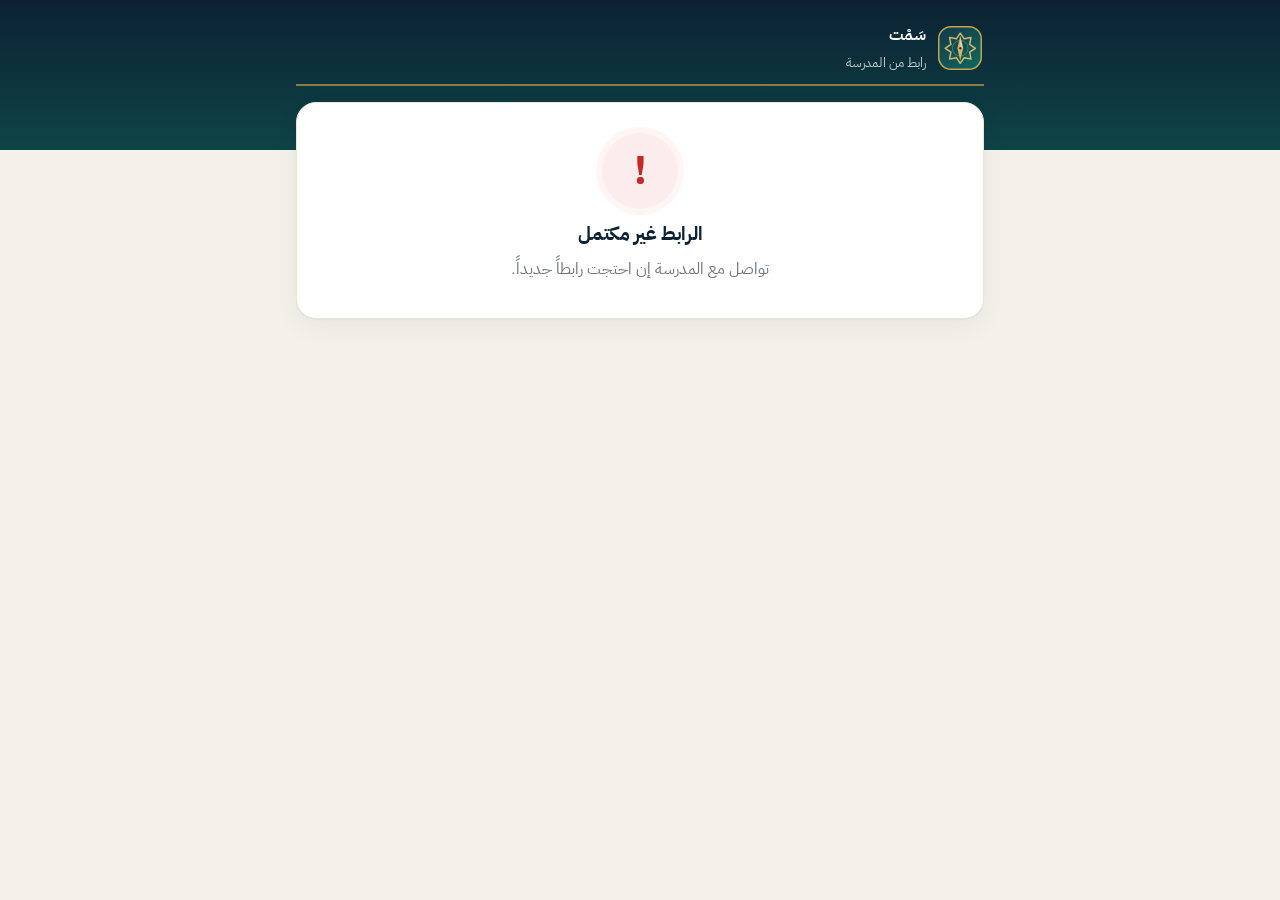
<file: s.html>
<!doctype html>
<html lang="ar" dir="rtl">
<head>
<meta charset="utf-8">
<meta name="viewport" content="width=device-width, initial-scale=1, viewport-fit=cover">
<meta name="theme-color" content="#0c2233">
<meta name="robots" content="noindex">
<meta name="referrer" content="no-referrer">
<title>سَمْت</title>
<link rel="stylesheet" href="base.css">
<link rel="stylesheet" href="pub.css">
</head>
<body>
<div class="pub" id="app"><div class="pub-h"><div class="logo"><svg class="mark" viewBox="64 64 384 384" aria-hidden="true"><polygon points="256,78 302,145 382,130 367,210 434,256 367,302 382,382 302,367 256,434 210,367 130,382 145,302 78,256 145,210 130,130 210,145" fill="none" stroke="#d6b465" stroke-width="18" stroke-linejoin="round"/><circle cx="256" cy="256" r="92" fill="none" stroke="#d6b465" stroke-width="9" opacity=".5"/><path d="M256 112 290 256 256 400 222 256Z" fill="#d6b465"/><path d="M256 112 290 256H256Z" fill="#fff" opacity=".45"/><circle cx="256" cy="256" r="17" fill="#0c2233" stroke="#d6b465" stroke-width="8"/></svg></div><div><b>سَمْت</b><small>جارٍ فتح الرابط…</small></div></div></div>
<script src="shared.js"></script>
<script>
window.addEventListener("hashchange", function () { location.reload(); });
(async function () {
  var app = document.getElementById("app"), c = location.hash.slice(1).replace(/[^A-Za-z0-9]/g, "");
  function fail(m) { app.innerHTML = '<div class="pub-h"><div class="logo">' + SL.LOGO + '</div><div><b>سَمْت</b><small>رابط من المدرسة</small></div></div><div class="card done"><div class="ic" style="color:#c62828;background:#fdecec;box-shadow:0 0 0 6px #fef5f5">!</div><h2>' + SL.esc(m) + '</h2><p class="mut">تواصل مع المدرسة إن احتجت رابطاً جديداً.</p></div>'; }
  if (await SL.maintGate(app)) return;
  if (c.length < 8) return fail("الرابط غير مكتمل");
  try {
    var P = await SL.short.get(SL.linkRelay(location.href), c);
    location.replace((P.kind === "teacher" ? "teacher.html" : "sign.html") + "#" + (await SL.pack(P)));
  } catch (e) {
    fail(/gone/.test(e && e.message) ? "هذا الرابط لم يعد متاحاً — ربما تم التوقيع عليه أو استُبدل برابط أحدث" : "تعذّر فتح الرابط — تأكد من الاتصال بالإنترنت ثم أعد المحاولة");
  }
})();
</script>
</body>
</html>
</file>
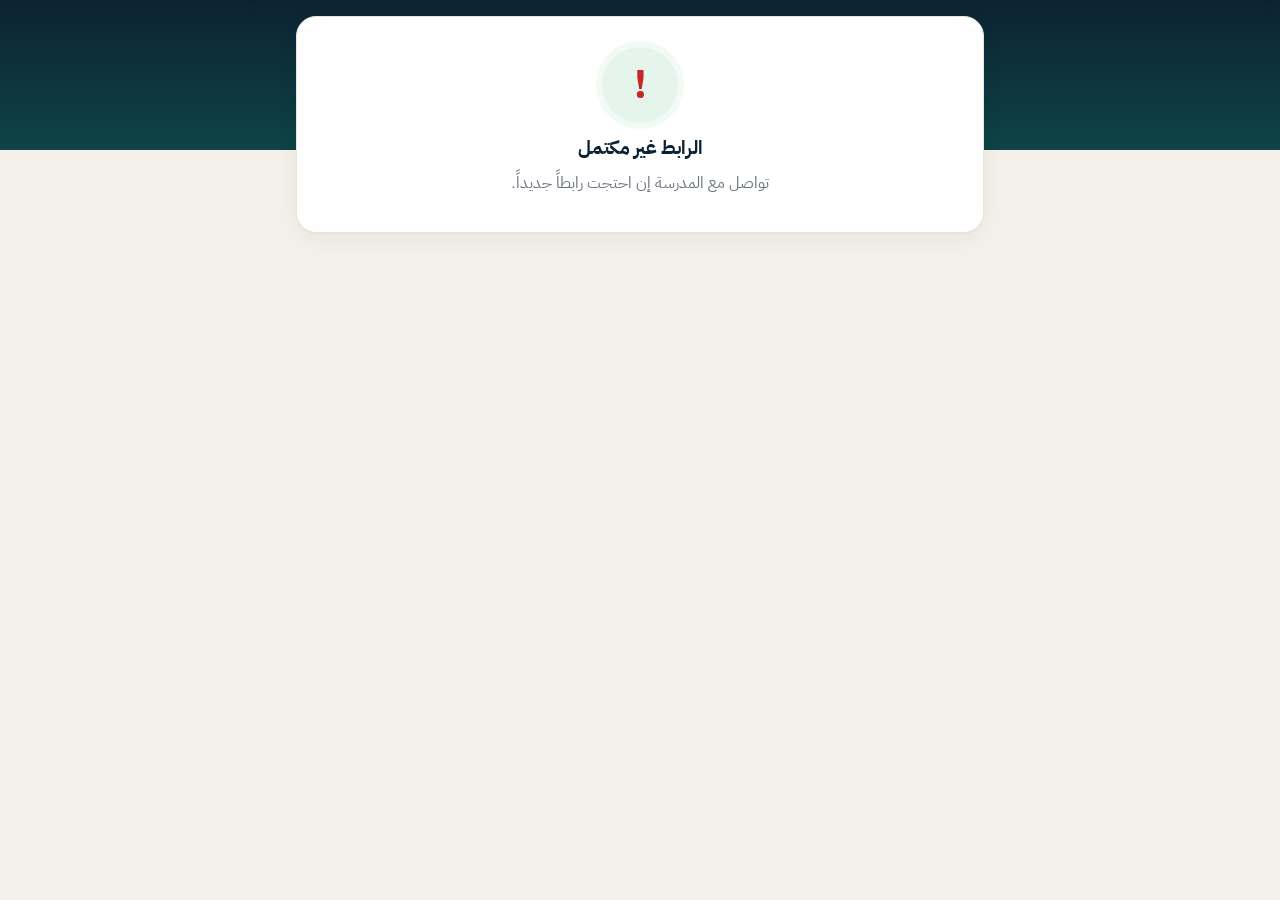
<file: sign.html>
<!doctype html>
<html lang="ar" dir="rtl">
<head>
<meta charset="utf-8">
<meta name="viewport" content="width=device-width, initial-scale=1, viewport-fit=cover">
<meta name="theme-color" content="#0c2233">
<meta name="color-scheme" content="light">
<meta name="robots" content="noindex">
<meta name="referrer" content="no-referrer">
<title>توقيع نموذج — سَمْت</title>
<link rel="stylesheet" href="base.css">
<link rel="stylesheet" href="doc.css">
<link rel="stylesheet" href="pub.css">
</head>
<body>
<div class="pub" id="app"><p class="mut">جارٍ فتح النموذج…</p></div>
<script src="shared.js"></script>
<script>
(function () {
  "use strict";
  var SL = window.SL, e = SL.esc, app = document.getElementById("app"), P = null;
  function head() { return '<div class="pub-h"><div class="logo">' + SL.LOGO + '</div><div><b>' + e(P.school || "") + '</b><small>توقيع إلكتروني لنموذج من المدرسة</small></div></div>'; }
  function fail(msg) { app.innerHTML = '<div class="card done"><div class="ic" style="color:#c62828">!</div><h2>' + e(msg) + "</h2><p class=\"mut\">تواصل مع المدرسة إن احتجت رابطاً جديداً.</p></div>"; }
  function doneKey() { return "samt_signed_" + P.tok; }

  (async function () {
    if (await SL.maintGate(app)) return;
    var h = location.hash.slice(1);
    try { if (h) sessionStorage.setItem("samt_p", h); else h = sessionStorage.getItem("samt_p") || ""; } catch (err) {}
    if (!h) return fail("الرابط غير مكتمل");
    try { P = await SL.unpack(h); } catch (err) { return fail("تعذّر قراءة الرابط — تأكد من فتحه كاملاً"); }
    history.replaceState(null, "", location.pathname); /* لا يبقى محتوى النموذج في شريط العنوان */
    window.__payload = P;
    if (!P || !P.doc || !P.tok) return fail("الرابط غير صالح");
    if (P.g && SL.femWatch) SL.femWatch(document.body);
    try { if (localStorage.getItem(doneKey())) return showDone(true); } catch (err) {}
    if (P.exp && Date.now() > P.exp) return fail("انتهت صلاحية رابط التوقيع");
    if (P.h4) verify(); else render();
  })();

  function verify() {
    app.innerHTML = head() + '<div class="card"><h2>التحقق</h2><p>للحفاظ على خصوصية بيانات الطالب، أدخل <b>آخر 4 أرقام</b> من السجل المدني (الهوية) ' + (isParent() ? "للطالب" : "الخاص بك") + '.</p>' +
      '<label>آخر 4 أرقام<input id="v4" inputmode="numeric" maxlength="4" dir="ltr" autocomplete="off"></label><p id="vm" class="lock-msg err"></p>' +
      '<button class="btn pri big" id="vb" type="button">متابعة</button></div>';
    var tries = 0, inp = document.getElementById("v4");
    async function go() {
      var v = inp.value.replace(/[٠-٩]/g, function (d) { return "٠١٢٣٤٥٦٧٨٩".indexOf(d); }).replace(/\D/g, "");
      if ((await SL.sha256(P.tok + v)).slice(0, 12) === P.h4) return render();
      tries++; document.getElementById("vm").textContent = tries >= 5 ? "تجاوزت عدد المحاولات. تواصل مع المدرسة." : "الرقم غير صحيح.";
      if (tries >= 5) document.getElementById("vb").disabled = true;
    }
    document.getElementById("vb").onclick = go; inp.onkeydown = function (ev) { if (ev.key === "Enter") go(); };
  }

  /* قيمة حقل في النموذج بعنوانه (مثل «رقم الجوال» في الالتزام المدرسي) */
  function docVal(label) {
    var v = ""; (P.doc.blocks || []).forEach(function (b) { if (b.k === "fields") b.rows.forEach(function (r) { if (r[0] === label && r[1]) v = r[1]; }); });
    return v;
  }
  function setDocVal(doc, label, val) { (doc.blocks || []).forEach(function (b) { if (b.k === "fields") b.rows.forEach(function (r) { if (r[0] === label) r[1] = val; }); }); }
  var isF1 = false, draft = null, stuName = "";
  /* الموقّع المرسَل إليه الرابط: ولي الأمر (الافتراضي) أو المعلم أو المدير أو الوكيل أو الموجه */
  function role() { return P.role || "parent"; }
  function isParent() { return role() === "parent"; }
  function signer() { return (P.doc.signers || []).find(function (s) { return s.role === role(); }) || { role: role(), label: P.label || "ولي الأمر", name: P.name || "" }; }
  function render() {
    isF1 = P.doc.id === "F1" && isParent();
    stuName = ((P.doc.signers || []).find(function (s) { return s.role === "student"; }) || {}).name || "";
    var parent = signer(), lbl = String(parent.label || "ولي الأمر").replace(/\s*\(.*\)\s*$/, ""), fixed = !isParent() && !!(P.name || parent.name);
    app.innerHTML = head() +
      '<div class="paper">' + SL.renderDoc(P.doc, { header: { school: P.school }, compact: false }) + "</div>" +
      (isF1 ? '<div class="card"><h2>توقيع الطالب</h2><p class="mut sm">يوقّع الطالب <b>' + e(stuName) + '</b> بنفسه.</p><div class="pad-wrap"><canvas id="pad2" class="pad"></canvas><button class="link" type="button" id="clr2">مسح</button></div></div>' : "") +
      '<div class="card"><h2>توقيع ' + e(lbl) + '</h2>' +
      (P.reply && isParent() ? '<div><label class="radio"><input type="radio" name="rp" value="0" checked> أقر بالعلم، وسأحضر في الموعد المحدد.</label><label class="radio"><input type="radio" name="rp" value="1"> أقر بالعلم، وأرغب بتغيير الموعد (خلال نفس الأسبوع).</label><label id="alt-w" hidden>الموعد المقترح<input id="alt" placeholder="مثال: الأحد القادم الساعة 9 صباحاً"></label></div>' : "") +
      '<label>الاسم<input id="nm" value="' + e(P.name || parent.name || "") + '"' + (fixed ? " readonly" : "") + '></label>' +
      (isF1 ? '<div class="grid2"><label>رقم جوال ولي الأمر<input id="ph1" type="tel" inputmode="tel" dir="ltr" placeholder="05xxxxxxxx" value="' + e(docVal("رقم الجوال")) + '"></label>' +
        '<label>رقم آخر للتواصل<input id="ph2" type="tel" inputmode="tel" dir="ltr" placeholder="05xxxxxxxx" value="' + e(docVal("رقم آخر")) + '"></label></div>' +
        '<p class="mut sm">تتحمل مسؤولية صحة أرقام التواصل كما في نص الالتزام.</p>' : "") +
      '<div class="pad-wrap"><canvas id="pad" class="pad"></canvas><button class="link" type="button" id="clr">مسح</button></div>' +
      '<label class="chk"><input type="checkbox" id="ack"> اطلعت على محتوى النموذج أعلاه وأقر بالعلم بما ورد فيه.</label>' +
      '<p id="msg" class="lock-msg err"></p><button class="btn pri big" id="prev" type="button">معاينة ' + (isF1 ? "التعهد" : "النموذج") + ' بعد التوقيع</button>' +
      '<details style="margin-top:12px"><summary class="mut">لا أرغب بالتوقيع</summary><label>ملاحظتك للمدرسة<textarea id="rnote" rows="2"></textarea></label><button class="btn danger" id="refuse" type="button">إرسال عدم الموافقة</button></details></div>';
    var pad = new SL.SigPad(document.getElementById("pad")), pad2 = isF1 ? new SL.SigPad(document.getElementById("pad2")) : null;
    if (pad2) document.getElementById("clr2").onclick = function () { pad2.clear(); };
    document.getElementById("clr").onclick = function () { pad.clear(); };
    if (P.reply) Array.prototype.forEach.call(document.querySelectorAll("[name=rp]"), function (r) { r.onchange = function () { document.getElementById("alt-w").hidden = r.value !== "1" || !r.checked; }; });
    if (draft) { document.getElementById("nm").value = draft.name; if (isF1) { document.getElementById("ph1").value = draft.p1; document.getElementById("ph2").value = draft.p2; } }
    document.getElementById("prev").onclick = function () {
      var m = document.getElementById("msg"), nm = document.getElementById("nm").value.trim();
      if (!nm) return (m.textContent = "اكتب الاسم.");
      var p1 = "", p2 = "";
      if (isF1) {
        p1 = document.getElementById("ph1").value; p2 = document.getElementById("ph2").value;
        if (!SL.validPhone(p1)) return (m.textContent = "اكتب رقم جوال ولي الأمر صحيحاً (05xxxxxxxx).");
        if (!SL.validPhone(p2)) return (m.textContent = "اكتب رقماً آخر للتواصل صحيحاً (05xxxxxxxx).");
        if (SL.normPhone(p1) === SL.normPhone(p2)) return (m.textContent = "الرقم الآخر يجب أن يختلف عن رقم الجوال.");
      }
      if (pad2 && pad2.isEmpty()) return (m.textContent = "يوقّع الطالب داخل مربع «توقيع الطالب».");
      if (pad.isEmpty()) return (m.textContent = "وقّع داخل مربع «توقيع " + String(signer().label || "ولي الأمر").replace(/\s*\(.*\)\s*$/, "") + "».");
      if (!document.getElementById("ack").checked) return (m.textContent = "ضع علامة الإقرار بالاطلاع.");
      var rp = document.querySelector("[name=rp]:checked");
      draft = { name: nm, p1: p1, p2: p2, x: { sig: pad.encode(), reply: rp ? +rp.value : null, alt: rp && rp.value === "1" ? document.getElementById("alt").value : "" } };
      if (isF1) { draft.x.phone1 = SL.normPhone(p1); draft.x.phone2 = SL.normPhone(p2); draft.x.sigStu = pad2.encode(); }
      preview();
    };
    document.getElementById("refuse").onclick = function () { submit({ refused: true, note: document.getElementById("rnote").value }); };
  }

  /* معاينة النموذج بعد التوقيع: صورة التعهد بالأسماء والأرقام والتوقيع؛ يتفعل «إرسال» بعد إتمام المعاينة (الوصول لآخرها) */
  function preview() {
    var doc = JSON.parse(JSON.stringify(P.doc));
    if (isF1) { setDocVal(doc, "اسم ولي الأمر", draft.name); setDocVal(doc, "رقم الجوال", SL.showPhone(draft.p1)); setDocVal(doc, "رقم آخر", SL.showPhone(draft.p2)); }
    var sigs = {}; sigs[role()] = { svg: SL.sigSvg(draft.x.sig, 170, 60), name: draft.name, date: SL.hijri(Date.now()) };
    if (draft.x.sigStu) sigs.student = { svg: SL.sigSvg(draft.x.sigStu, 170, 60), name: stuName, date: SL.hijri(Date.now()) };
    app.innerHTML = head() + '<div class="card"><h2>معاينة ' + (isF1 ? "التعهد" : "النموذج") + ' بعد توقيعك</h2><p class="mut">راجع النموذج حتى آخره، ثم اضغط «إرسال التوقيع للمدرسة».</p></div>' +
      '<div class="paper" id="pv">' + SL.renderDoc(doc, { header: { school: P.school }, compact: false, sigs: sigs }) + '</div><div id="pv-end"></div>' +
      '<div class="card"><p id="msg" class="lock-msg err"></p><p class="mut sm" id="pv-h">⬇ مرّر حتى نهاية النموذج لتفعيل الإرسال.</p>' +
      '<button class="btn pri big" id="send" type="button" disabled>إرسال التوقيع للمدرسة</button><button class="btn big" id="back" type="button" style="margin-top:8px">تعديل</button></div>';
    var send = document.getElementById("send"), done = false;
    function ok() { if (done) return; done = true; send.disabled = false; document.getElementById("pv-h").textContent = "✓ اكتملت المعاينة."; }
    if ("IntersectionObserver" in window) new IntersectionObserver(function (en) { if (en.some(function (x) { return x.isIntersecting; })) ok(); }).observe(document.getElementById("pv-end"));
    else ok();
    send.onclick = function () { submit(draft.x); };
    document.getElementById("back").onclick = function () { render(); window.scrollTo(0, 0); };
    window.scrollTo(0, 0);
  }
  async function submit(x) {
    var btn = document.getElementById("send"), m = document.getElementById("msg");
    btn.disabled = true; btn.textContent = "جارٍ الإرسال…"; m.textContent = "";
    var nmEl = document.getElementById("nm");
    var obj = Object.assign({ v: 1, tok: P.tok, role: role(), name: nmEl ? nmEl.value.trim() : (draft ? draft.name : ""), at: Date.now(), ua: navigator.userAgent.slice(0, 140) }, x);
    var sealed = await SL.seal(P.k, obj);
    try {
      await SL.relay.put(P.relay, P.box, P.tok, sealed);
      try { localStorage.setItem(doneKey(), "1"); } catch (err) {}
      showDone(false, x.refused);
    } catch (err) {
      btn.disabled = false; btn.textContent = "إعادة المحاولة";
      m.innerHTML = "تعذّر الإرسال — تحقق من الاتصال بالإنترنت ثم أعد المحاولة." + (P.wa ? '<br><a class="btn wa" style="margin-top:8px" href="' + SL.wa(P.wa, "رد توقيع — سَمْت (لا تعدّل النص)\nSAMT:" + P.tok + ":" + sealed) + '">أو أرسله عبر واتساب المدرسة</a>' : "");
    }
  }
  function showDone(already, refused) {
    app.innerHTML = (P ? head() : "") + '<div class="card done"><div class="ic">✓</div><h2>' + (already ? "تم التوقيع على هذا النموذج سابقاً" : refused ? "تم إرسال ردك للمدرسة" : "تم إرسال توقيعكم للمدرسة") + '</h2><p class="mut">شكراً لتعاونكم. يمكنكم إغلاق هذه الصفحة.</p></div>';
  }
})();
</script>
</body>
</html>
</file>
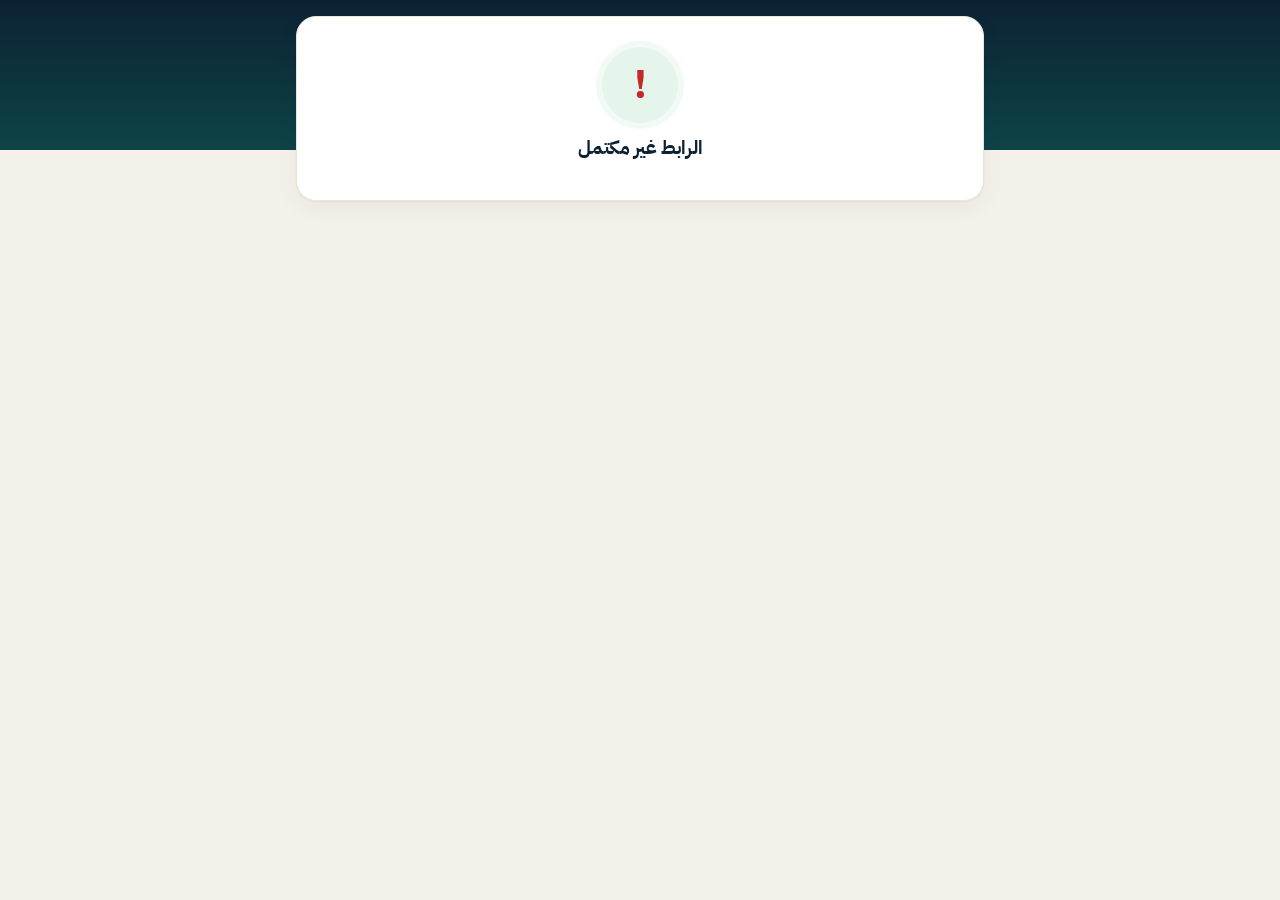
<file: teacher.html>
<!doctype html>
<html lang="ar" dir="rtl">
<head>
<meta charset="utf-8">
<meta name="viewport" content="width=device-width, initial-scale=1, viewport-fit=cover">
<meta name="theme-color" content="#0c2233">
<meta name="color-scheme" content="light">
<meta name="robots" content="noindex">
<meta name="referrer" content="no-referrer">
<title>رصد مشكلة سلوكية — سَمْت</title>
<link rel="stylesheet" href="base.css">
<link rel="stylesheet" href="doc.css">
<link rel="stylesheet" href="pub.css">
</head>
<body>
<div class="pub" id="app"><p class="mut">جارٍ التحميل…</p></div>
<script src="shared.js"></script>
<script src="rules.js"></script>
<script>
(function () {
  "use strict";
  var SL = window.SL, R = window.RULES, e = SL.esc, app = document.getElementById("app"), P = null, LS = "samt_teacher_link";
  function norm(s) { return String(s || "").replace(/[ً-ْـ]/g, "").replace(/[أإآٱ]/g, "ا").replace(/ى/g, "ي").replace(/ة/g, "ه").replace(/\s+/g, " ").trim(); }
  function fail(m) { app.innerHTML = '<div class="card done"><div class="ic" style="color:#c62828">!</div><h2>' + e(m) + "</h2></div>"; }

  (async function () {
    if (await SL.maintGate(app)) return;
    var h = location.hash.slice(1);
    try { if (h) localStorage.setItem(LS, h); else h = localStorage.getItem(LS) || ""; } catch (err) {}
    if (!h) return fail("الرابط غير مكتمل");
    try { P = await SL.unpack(h); } catch (err) { return fail("تعذّر قراءة الرابط"); }
    if (!P || P.kind !== "teacher") return fail("الرابط غير صالح");
    if (P.g && SL.femWatch) SL.femWatch(document.body);
    history.replaceState(null, "", location.pathname);
    form();
  })();

  /* بعد الإرسال: ورقة «تحويل طالب لوكيل شؤون الطلاب» بما أرسله المعلم — للحفظ PDF أو الطباعة */
  function paper(o) {
    var art = R.articleById(o.art) || { items: [], degree: 0 };
    var doc = SL.teacherReportDoc({ role: P.role, stu: o.name, cls: o.cls, item: art.items[o.item], degree: art.degree, date: o.date, period: o.period, place: o.place, desc: o.desc, act: o.act, teacher: P.name, subject: P.subject, sentAt: o.at });
    app.innerHTML = '<p class="alert ok noprint">✓ تم الإرسال إلى ' + (P.role === "counselor" ? "إدارة المدرسة للاعتماد" : "وكيل شؤون الطلاب") + '. هذه ورقة التحويل للحفظ.</p>' +
      '<div class="paper">' + SL.renderDoc(doc, { header: { school: P.school, region: P.region || "", admin: P.admin || "" }, logo: P.logo ? "moe-logo.png" : "", sigs: { teacher: { svg: SL.sigSvg(o.sig, 170, 60), name: P.name, date: SL.hijri(o.at) } } }) + "</div>" +
      '<div class="actions noprint"><button class="btn pri big" type="button" id="pp">حفظ PDF / طباعة</button><button class="btn big" type="button" id="nw">رصد جديد</button></div>';
    document.getElementById("pp").onclick = function () { window.print(); };
    document.getElementById("nw").onclick = function () { form(); window.scrollTo(0, 0); };
    window.scrollTo(0, 0);
  }
  function sentList() { try { return JSON.parse(localStorage.getItem("samt_sent_" + P.tid) || "[]"); } catch (err) { return []; } }
  function form() {
    var classes = Object.keys(P.cls || {}).sort(function (a, b) { return a.localeCompare(b, "ar"); });
    var now = new Date(), local = new Date(now.getTime() - now.getTimezoneOffset() * 6e4).toISOString().slice(0, 16);
    var sent = sentList();
    var isC = P.role === "counselor", to = isC ? "إدارة المدرسة للاعتماد" : "وكيل شؤون الطلاب";
    app.innerHTML = '<div class="pub-h"><div class="logo">' + SL.LOGO + '</div><div><b>' + (isC ? "رصد الموجه الطلابي" : "رصد مشكلة سلوكية") + "</b><small>" + e(P.name) + " — " + e(P.school) + "</small></div></div>" +
      '<div class="card">' + (isC ? '<label>ابحث عن الطالب بالاسم<input id="sq" type="search" autocomplete="off" placeholder="اكتب جزءاً من اسم الطالب…"></label><div id="sr" class="sres" hidden></div>' : "") + '<div class="grid2"><label>الفصل<select id="cl"><option value="">اختر</option>' + classes.map(function (c) { return "<option>" + e(c) + "</option>"; }).join("") + '</select></label>' +
      '<label>الطالب<select id="st" disabled><option value="">—</option></select></label></div>' +
      '<label>ابحث عن المشكلة<input id="q" type="search" placeholder="مثال: التأخر، الجوال، الهروب…"></label><div class="degtabs" id="dg"></div><div class="items" id="its"></div>' +
      '<div class="hint" id="hint" hidden></div>' +
      '<div class="grid2"><label>التاريخ والوقت<input id="dt" type="datetime-local" value="' + local + '"></label><label>الحصة<input id="pr" placeholder="مثال: الثالثة"></label></div>' +
      '<label>المكان<input id="pl" placeholder="الفصل، الساحة…"></label><label>إيضاح المشكلة<textarea id="ds" rows="3"></textarea></label>' +
      '<label>دور ' + (isC ? "الموجه" : "المعلم") + ' تجاه ما قام به الطالب<textarea id="ac" rows="2" placeholder="مثال: نبّهته شفهياً، غيّرت مكان جلوسه…"></textarea></label>' +
      '<label>توقيعك <small class="mut">(' + e(P.name) + ')</small></label><div class="pad-wrap"><canvas id="pad" class="pad"></canvas><button class="link" type="button" id="clr">مسح</button></div>' +
      '<p id="msg" class="lock-msg err"></p><button class="btn pri big" id="go" type="button">إرسال إلى ' + to + '</button></div>' +
      (sent.length ? '<div class="card"><h3>آخر ما أرسلته</h3><ul class="sent">' + sent.slice(0, 15).map(function (s) { return "<li>" + e(s) + "</li>"; }).join("") + "</ul></div>" : "") +
      '<p class="note center">لا تُحفظ بيانات الرصد على هذا الجوال؛ تُرسل مشفرة إلى جهاز المدرسة مباشرة.</p>';
    var sel = { art: null, item: null }, deg = 0;
    var pad = new SL.SigPad(document.getElementById("pad")); document.getElementById("clr").onclick = function () { pad.clear(); };
    var cl = document.getElementById("cl"), st = document.getElementById("st");
    var sq = document.getElementById("sq");
    if (sq) {
      var all = []; classes.forEach(function (c) { (P.cls[c] || []).forEach(function (n) { all.push([n, c]); }); });
      sq.oninput = function () {
        var q = norm(sq.value), box = document.getElementById("sr");
        var hits = q ? all.filter(function (x) { return norm(x[0]).indexOf(q) >= 0; }).slice(0, 8) : [];
        box.hidden = !q;
        box.innerHTML = hits.length ? hits.map(function (x, i) { return '<button type="button" data-i="' + i + '"><b>' + e(x[0]) + "</b><small>" + e(x[1]) + "</small></button>"; }).join("") : '<p class="mut">لا يوجد طالب بهذا الاسم.</p>';
        Array.prototype.forEach.call(box.querySelectorAll("button"), function (b) {
          b.onclick = function () { var x = hits[+b.dataset.i]; cl.value = x[1]; cl.onchange(); st.value = x[0]; sq.value = ""; box.hidden = true; };
        });
      };
    }
    cl.onchange = function () {
      var l = (P.cls[cl.value] || []);
      st.innerHTML = '<option value="">اختر الطالب</option>' + l.map(function (n) { return "<option>" + e(n) + "</option>"; }).join(""); st.disabled = !l.length; sel = { art: null, item: null }; items();
    };
    function items() {
      var arts = R.articlesFor(((P.cst || {})[cl.value]) || P.stage || "ms"), q = norm(document.getElementById("q").value), html = "";
      var degs = []; arts.forEach(function (a) { if (degs.indexOf(a.degree) < 0) degs.push(a.degree); }); degs.sort();
      document.getElementById("dg").innerHTML = '<button type="button" data-d="0" class="' + (!deg ? "on" : "") + '">الكل</button>' + degs.map(function (d) { return '<button type="button" data-d="' + d + '" class="' + (deg === d ? "on" : "") + '">' + R.DEGREE_NAME[d] + "</button>"; }).join("");
      Array.prototype.forEach.call(document.querySelectorAll("#dg button"), function (b) { b.onclick = function () { deg = +b.dataset.d; items(); }; });
      arts.forEach(function (a) {
        if (deg && a.degree !== deg) return;
        var its = a.items.map(function (t, i) { return [t, i]; }).filter(function (x) { return !q || norm(x[0]).indexOf(q) >= 0; });
        if (!its.length) return;
        html += '<div class="art-h">الدرجة ' + R.DEGREE_NAME[a.degree] + (a.stage === "all" ? " — تجاه الهيئة التعليمية والإدارية" : "") + "</div>" +
          its.map(function (x) { var on = sel.art === a.id && sel.item === x[1]; return '<label class="item' + (on ? " on" : "") + '"><input type="radio" name="it" value="' + a.id + ":" + x[1] + '"' + (on ? " checked" : "") + "> " + e(x[0]) + "</label>"; }).join("");
      });
      document.getElementById("its").innerHTML = html || '<p class="mut">لا نتائج.</p>';
      Array.prototype.forEach.call(document.querySelectorAll("#its input"), function (r) {
        r.onchange = function () {
          var z = r.value.split(":"); sel.art = +z[0]; sel.item = +z[1];
          Array.prototype.forEach.call(document.querySelectorAll("#its .item"), function (l) { l.classList.toggle("on", l.contains(r)); });
          var a = R.articleById(sel.art), hint = document.getElementById("hint");
          hint.hidden = isC;
          hint.textContent = a.degree === 1 ? "مشكلات الدرجة الأولى: يباشر المعلم التنبيه الشفهي الأول والثاني وملاحظة الطالب، ثم يرصد المشكلة إن تكررت ويحيلها لإدارة المدرسة (دور المعلم 9)." :
            "مشكلات الدرجة " + R.DEGREE_NAME[a.degree] + ": يرصدها المعلم ويسلّمها لإدارة المدرسة التي تحدد الإجراء وفق التكرار (دور المعلم 10).";
        };
      });
    }
    document.getElementById("q").oninput = items; items();
    document.getElementById("go").onclick = async function () {
      var m = document.getElementById("msg"), b = this;
      if (!cl.value || !st.value) return (m.textContent = "اختر الفصل والطالب.");
      if (sel.art == null) return (m.textContent = "اختر المشكلة السلوكية.");
      if (pad.isEmpty()) return (m.textContent = "وقّع داخل المربع قبل الإرسال.");
      b.disabled = true; b.textContent = "جارٍ الإرسال…"; m.textContent = "";
      var dt = document.getElementById("dt").value;
      var obj = { v: 1, kind: "rpt", cls: cl.value, name: st.value, art: sel.art, item: sel.item, date: dt ? new Date(dt).toISOString() : new Date().toISOString(),
        period: document.getElementById("pr").value, place: document.getElementById("pl").value, desc: document.getElementById("ds").value,
        act: document.getElementById("ac").value, sig: pad.encode(), at: Date.now() };
      try {
        var key = "R" + P.tid + "-" + SL.rid(8);
        await SL.relay.put(P.relay, P.box, key, await SL.seal(P.k, obj));
        var l = sentList(); l.unshift(st.value + " — " + R.articleById(sel.art).items[sel.item] + " (" + SL.hijri(new Date()) + ")");
        try { localStorage.setItem("samt_sent_" + P.tid, JSON.stringify(l.slice(0, 30))); } catch (err) {}
        sel = { art: null, item: null };
        paper(obj);
      } catch (err) { b.disabled = false; b.textContent = "إعادة المحاولة"; m.textContent = "تعذّر الإرسال — تحقق من الإنترنت ثم أعد المحاولة."; }
    };
  }
})();
</script>
</body>
</html>
</file>
<file: base.css>
/* سَمْت — الأساس (مشترك بين التطبيق والصفحات العامة) — الهوية: رسمي فاخر (كحلي وذهبي) */
@font-face { font-family: "Plex"; font-weight: 400; font-display: swap; src: url("plex-arabic-400.woff2") format("woff2"); }
@font-face { font-family: "Plex"; font-weight: 500; font-display: swap; src: url("plex-arabic-500.woff2") format("woff2"); }
@font-face { font-family: "Plex"; font-weight: 600; font-display: swap; src: url("plex-arabic-600.woff2") format("woff2"); }
@font-face { font-family: "Plex"; font-weight: 700 800; font-display: swap; src: url("plex-arabic-700.woff2") format("woff2"); }
@font-face { font-family: "Plex"; font-weight: 400 500; font-display: swap; src: url("plex-latin-400.woff2") format("woff2"); unicode-range: U+0000-00FF, U+2000-206F; }
@font-face { font-family: "Plex"; font-weight: 600; font-display: swap; src: url("plex-latin-600.woff2") format("woff2"); unicode-range: U+0000-00FF, U+2000-206F; }
@font-face { font-family: "Plex"; font-weight: 700 800; font-display: swap; src: url("plex-latin-700.woff2") format("woff2"); unicode-range: U+0000-00FF, U+2000-206F; }
:root {
  color-scheme: light;
  --bg: #f4f1ea; --bg-2: #faf8f3; --card: #fff; --ink: #16212c; --mut: #6b7480; --line: #ebe5d8; --line-2: #f1ede4;
  --pri: #0d6b61; --pri-2: #0a524a; --pri-soft: #eaf4f1; --navy: #0c2233; --navy-2: #12384a;
  --gold: #c9a24c; --gold-2: #a8823a; --gold-soft: #f8f1e1;
  --wa: #1f9d55; --red: #c53030; --red-soft: #fdecec; --warn: #b26a00; --warn-soft: #fff4e0; --ok: #1e7b45; --ok-soft: #e6f5ec; --info: #1a56b0; --info-soft: #e8f0fe;
  --d1: #2f855a; --d2: #b7862f; --d3: #dd6b20; --d4: #c53030; --d5: #6b46c1;
  --r: 20px; --r-sm: 12px;
  --frame: #0c2233; /* إطار القوالب — بلون خلفية القائمة الجانبية */
  --sh: 0 1px 2px rgba(12,34,51,.04), 0 8px 24px rgba(12,34,51,.05); --sh-2: 0 16px 40px rgba(12,34,51,.13);
  --font: "Plex", "IBM Plex Sans Arabic", -apple-system, "SF Arabic", "Segoe UI", Tahoma, sans-serif;
}
* { box-sizing: border-box; }
html, body { margin: 0; background: var(--bg); color: var(--ink); font-family: var(--font); font-size: 15.5px; line-height: 1.65; -webkit-text-size-adjust: 100%; -webkit-font-smoothing: antialiased; }
body { direction: rtl; }
::selection { background: rgba(201,162,76,.3); }
a { color: var(--pri); text-decoration: none; }
h1, h2, h3 { line-height: 1.35; margin: 0 0 .5em; font-weight: 700; color: var(--navy); }
h2 { font-size: 1.22rem; } h3 { font-size: 1.05rem; }
p { margin: .4em 0; }
input, select, textarea, button { font: inherit; color: inherit; }
input, select, textarea { width: 100%; padding: .62em .9em; border: 1px solid var(--line); border-radius: var(--r-sm); background: #fff; min-height: 46px; transition: border-color .15s, box-shadow .15s; }
input:hover, select:hover, textarea:hover { border-color: #d9d0bd; }
input:focus, select:focus, textarea:focus { outline: 0; border-color: var(--gold); box-shadow: 0 0 0 4px rgba(201,162,76,.18); }
textarea { resize: vertical; }
label { display: block; font-size: .9rem; color: var(--mut); margin: .55em 0; font-weight: 500; }
label > input, label > select, label > textarea { margin-top: .3em; color: var(--ink); font-weight: 400; }
svg.ic { width: 1.2em; height: 1.2em; flex: none; vertical-align: -.22em; }
.btn { display: inline-flex; align-items: center; justify-content: center; gap: .45em; min-height: 46px; padding: .5em 1.15em; border-radius: var(--r-sm); border: 1px solid var(--line); background: #fff; color: var(--navy); cursor: pointer; font-weight: 600; text-align: center; transition: background .15s, border-color .15s, box-shadow .2s, transform .15s; }
.btn:hover { border-color: #d6ccb6; box-shadow: 0 4px 14px rgba(12,34,51,.08); transform: translateY(-1px); }
.btn:active { transform: translateY(0); }
.btn.pri { background: linear-gradient(135deg, #10796d, var(--pri-2)); border-color: transparent; color: #fff; box-shadow: 0 6px 16px rgba(13,107,97,.25); }
.btn.pri:hover { box-shadow: 0 10px 22px rgba(13,107,97,.32); }
.btn.gold { background: linear-gradient(135deg, #dcb75f, #b8913c); border-color: transparent; color: #1d1606; box-shadow: 0 8px 20px rgba(201,162,76,.3); }
.btn.gold:hover { box-shadow: 0 12px 26px rgba(201,162,76,.4); }
.btn.navy { background: var(--navy); border-color: var(--navy); color: #fff; }
.btn.ghost { background: rgba(255,255,255,.08); border-color: rgba(255,255,255,.22); color: #fff; }
.btn.ghost:hover { background: rgba(255,255,255,.15); }
.btn.wa { background: linear-gradient(135deg, #25b364, #1a8a4a); border-color: transparent; color: #fff; box-shadow: 0 6px 16px rgba(31,157,85,.25); }
.btn.danger { color: var(--red); border-color: #f2c3c3; }
.btn.danger:hover { background: var(--red-soft); }
.btn.big { min-height: 52px; font-size: 1.02rem; padding: .6em 1.3em; }
.btn.sm { min-height: 36px; padding: .3em .8em; font-size: .86rem; border-radius: 10px; }
.btn:disabled { opacity: .5; cursor: default; transform: none; box-shadow: none; }
.link { background: none; border: 0; color: var(--pri); cursor: pointer; padding: .2em .3em; font-size: .9rem; font-weight: 600; }
.link.danger { color: var(--red); }
.mut { color: var(--mut); }
.center { text-align: center; }
.red { color: var(--red); }
.card { background: var(--card); border: 1px solid var(--line); border-radius: var(--r); padding: 22px; margin: 0 0 18px; box-shadow: var(--sh); }
.card > h2:first-child, .card > h3:first-child { display: flex; align-items: center; gap: 8px; }
.alert { display: block; background: var(--pri-soft); border: 1px solid #cfe5df; border-inline-start: 4px solid var(--pri); border-radius: 14px; padding: .75em 1em; margin: 0 0 14px; }
.alert.warn { background: var(--warn-soft); border-color: #f3d9a8; border-inline-start-color: var(--gold); }
.alert.err { background: var(--red-soft); border-color: #f2c3c3; border-inline-start-color: var(--red); color: #8a1c1c; }
.alert.ok { background: var(--ok-soft); border-color: #b9e2c8; border-inline-start-color: var(--ok); color: #155d34; }
.alert.sm { font-size: .9rem; padding: .5em .8em; margin: .4em 0; }
.note { font-size: .86rem; color: var(--mut); margin: .3em 0; }
.chip { display: inline-flex; align-items: center; gap: 4px; font-size: .76rem; font-weight: 600; padding: .2em .75em; border-radius: 999px; background: var(--line-2); color: #4a5563; white-space: nowrap; vertical-align: middle; }
.chip.ok, .chip.st-closed { background: var(--ok-soft); color: var(--ok); }
.chip.red { background: var(--red-soft); color: var(--red); }
.chip.warnc, .chip.st-open { background: var(--warn-soft); color: var(--warn); }
.chip.pend, .chip.st-rep { background: var(--info-soft); color: var(--info); }
.chip.st-void { background: var(--line-2); color: var(--mut); text-decoration: line-through; }
.chip.sec { background: var(--navy); color: #fff; }
.deg { display: inline-block; font-size: .74rem; font-weight: 700; padding: .2em .7em; border-radius: 8px; vertical-align: middle; }
.deg.d1 { background: #e6f3ec; color: var(--d1); } .deg.d2 { background: #f8f0dd; color: var(--d2); } .deg.d3 { background: #fdeee2; color: var(--d3); } .deg.d4 { background: var(--red-soft); color: var(--d4); } .deg.d5 { background: #efe9fb; color: var(--d5); }
.actions { display: flex; gap: 10px; margin-top: 14px; flex-wrap: wrap; }
.grid2 { display: grid; grid-template-columns: 1fr 1fr; gap: 0 14px; }
.grid3 { display: grid; grid-template-columns: repeat(3, 1fr); gap: 0 14px; }
@media (max-width: 560px) { .grid2, .grid3 { grid-template-columns: 1fr 1fr; } }
code { font-family: ui-monospace, Menlo, Consolas, monospace; font-size: .85em; background: var(--line-2); padding: .1em .4em; border-radius: 6px; word-break: break-all; }

/* لوحة التوقيع */
.pad-wrap { position: relative; margin: 10px 0; }
.pad { display: block; width: 100%; height: 200px; border: 2px dashed #d6ccb6; border-radius: 16px; background: var(--bg-2); touch-action: none; }
.pad-wrap .link { position: absolute; top: 8px; left: 10px; }
.pad-wrap::after { content: "وقّع هنا"; position: absolute; bottom: 10px; right: 14px; color: #c9bfa8; font-size: .85rem; pointer-events: none; }

/* شاشة القفل */
.lock { position: fixed; inset: 0; background: radial-gradient(900px 420px at 85% -5%, rgba(201,162,76,.3), transparent 60%), linear-gradient(150deg, #0a1a27 0%, var(--navy) 35%, #0f3b45 70%, var(--pri) 100%); display: flex; align-items: center; justify-content: center; padding: 16px; z-index: 50; overflow: auto; }
.lock::before { content: ""; position: absolute; inset: 0; opacity: .08; pointer-events: none; background-image: url("data:image/svg+xml,%3Csvg xmlns='http://www.w3.org/2000/svg' width='60' height='60'%3E%3Cpath d='M30 3 37 23 57 30 37 37 30 57 23 37 3 30 23 23Z' fill='none' stroke='%23c9a24c' stroke-width='1'/%3E%3Ccircle cx='30' cy='30' r='7' fill='none' stroke='%23c9a24c'/%3E%3C/svg%3E"); }
.lock-card { position: relative; background: #fff; border-radius: 24px; box-shadow: 0 30px 80px rgba(0,0,0,.35); padding: 32px 28px; border-top: 4px solid var(--gold); width: 100%; max-width: 460px; text-align: center; animation: rise .5s both; }
.lock-card h1 { color: var(--navy); font-size: 1.8rem; margin-bottom: .3em; }
.lock-logo { width: 72px; height: 72px; border-radius: 22px; background: linear-gradient(145deg, var(--navy-2), var(--pri)); box-shadow: inset 0 0 0 2px var(--gold), 0 10px 24px rgba(12,34,51,.28); color: #fff; font-size: 36px; font-weight: 700; display: flex; align-items: center; justify-content: center; margin: 0 auto 12px; }
@keyframes rise { from { opacity: 0; transform: translateY(16px); } }
.lock-card .btn { width: 100%; margin-top: 8px; }
.lock-why { color: var(--warn); font-weight: 600; }
.lock-dev { display: flex; align-items: center; justify-content: center; gap: 10px; background: var(--bg-2); border: 1px dashed #dccfae; border-radius: 14px; padding: 10px; margin: 12px 0; flex-wrap: wrap; }
.lock-dev b { font-family: ui-monospace, Menlo, Consolas, monospace; font-size: 1.25rem; letter-spacing: 1px; direction: ltr; }
.lock-dev button { border: 0; background: var(--pri-soft); color: var(--pri); border-radius: 8px; padding: .3em .7em; cursor: pointer; }
.lock-l { text-align: right; }
.lock-msg { min-height: 1.4em; font-weight: 600; }
.lock-msg.ok { color: var(--ok); } .lock-msg.err { color: var(--red); }
.lock details { margin-top: 12px; text-align: right; }
.lock summary { cursor: pointer; color: var(--mut); }
svg.mark { display: block; width: 74%; height: 74%; }
.lock-logo svg.mark { width: 72%; height: 72%; }

.lock-fold { margin-top: 14px; padding-top: 12px; border-top: 1px dashed #e3d7b8; }
.lock-fold .btn { white-space: normal; line-height: 1.5; }
.lock-warn { background: #fff6e5; border: 1px solid #f0d49b; border-radius: 12px; padding: 8px 10px; color: #7a5a12; margin-top: 12px; }
.upd-bar { position: fixed; top: 12px; left: 50%; transform: translateX(-50%); z-index: 99998; border: 0; border-radius: 999px; padding: 10px 18px; font: inherit; font-weight: 700; background: var(--gold); color: #0c2233; box-shadow: 0 10px 26px rgba(0,0,0,.3); cursor: pointer; }
</file>
<file: pub.css>
/* سَمْت — صفحتا التوقيع والرصد (تفتحان على جوال ولي الأمر والمعلم) */
body:has(.pub) { background: linear-gradient(180deg, var(--navy) 0, #0e4447 150px, var(--bg) 150px); }
.pub { max-width: 720px; margin: 0 auto; padding: 16px 16px 40px; }
.pub-h { display: flex; align-items: center; gap: 12px; margin-bottom: 16px; color: #fff; padding: 6px 2px 10px; border-bottom: 2px solid rgba(193,154,69,.7); }
.pub-h .logo { width: 44px; height: 44px; border-radius: 13px; background: linear-gradient(145deg, var(--navy-2), var(--pri)); box-shadow: inset 0 0 0 1.5px var(--gold); color: #fff; font-size: 22px; font-weight: 800; display: flex; align-items: center; justify-content: center; flex: none; }
.pub-h b { display: block; font-size: 1.05rem; } .pub-h small { color: rgba(255,255,255,.75); }
.pub .paper { padding: 16px 12px; }
.pub .btn.big { width: 100%; }
.done { text-align: center; padding: 30px 16px; }
.done .ic { font-size: 40px; font-weight: 800; color: var(--ok); width: 76px; height: 76px; margin: 0 auto 12px; border-radius: 50%; background: var(--ok-soft); display: flex; align-items: center; justify-content: center; box-shadow: 0 0 0 6px #f2faf5; }
.chk { display: flex; gap: 10px; align-items: flex-start; color: var(--ink); font-size: .95rem; }
.chk input { width: 22px; height: 22px; min-height: 0; flex: none; margin-top: 3px; }
.radio { display: flex; gap: 8px; align-items: center; color: var(--ink); margin: 6px 0; }
.radio input { width: auto; min-height: 0; }
.items { max-height: 50vh; overflow: auto; border: 1px solid var(--line); border-radius: 10px; padding: 4px 8px; background: #fcfdfd; }
.art-h { font-size: .85rem; color: var(--mut); margin: 10px 0 4px; }
.item { display: flex; gap: 8px; align-items: flex-start; color: var(--ink); font-size: .95rem; padding: 8px; border-radius: 8px; margin: 2px 0; cursor: pointer; }
.item input { width: auto; min-height: 0; margin-top: 5px; }
.item.on { background: var(--pri-soft); }
.degtabs { display: flex; gap: 6px; flex-wrap: wrap; margin: 6px 0; }
.degtabs button { border: 1px solid var(--line); background: #fff; border-radius: 999px; padding: .25em .8em; cursor: pointer; min-height: 34px; }
.degtabs button.on { background: var(--ink); color: #fff; }
.sent { list-style: none; padding: 0; font-size: .88rem; color: var(--mut); }
.sent li { border-bottom: 1px dashed var(--line); padding: 4px 0; }
.hint { background: var(--pri-soft); border-radius: 10px; padding: 8px 10px; font-size: .9rem; margin: 8px 0; }
.sres { display: flex; flex-direction: column; gap: 4px; margin: -4px 0 10px; padding: 6px; border: 1px solid var(--line); border-radius: 14px; background: #fff; box-shadow: var(--sh); }
.sres button { display: flex; justify-content: space-between; align-items: center; gap: 10px; padding: 10px 12px; border: 0; border-radius: 10px; background: none; cursor: pointer; text-align: right; }
.sres button:hover { background: var(--bg-2); }
.sres small { color: var(--mut); font-size: .8rem; }
.sres p { margin: 6px; }
.sres[hidden] { display: none; }

/* ورقة التحويل بعد الإرسال: تُطبع الورقة وحدها */
@media print { .noprint { display: none !important; } .pub { padding: 0 !important; max-width: none !important; } }
</file>
<file: doc.css>
/* سَمْت — النماذج الرسمية (عرض + طباعة A4) */
.paper { background: #fff; border: 1px solid var(--line); border-radius: 6px; box-shadow: var(--sh); padding: 18mm 14mm; max-width: 210mm; margin: 0 auto 16px; overflow-x: auto; }
.doc { font-size: 14.5px; color: #111; line-height: 1.8; }
.doc-h { display: grid; grid-template-columns: 1fr auto 1fr; align-items: center; gap: 10px; margin-bottom: 10px; font-size: 13px; }
.doc-hr { text-align: right; } .doc-hl { text-align: left; direction: rtl; }
.doc-hc img { height: 64px; display: block; }
.doc-secret { text-align: center; font-weight: 700; margin: 6px 0 0; }
.doc-t { text-align: center; font-size: 19px; margin: 8px 0 16px; font-weight: 700; }
.doc-sh { font-size: 15px; margin: 14px 0 4px; }
.doc-f { display: grid; grid-template-columns: 1fr 1fr; gap: 2px 18px; margin: 6px 0 10px; }
.doc-f > div { display: flex; gap: 6px; align-items: baseline; }
.doc-f > div.w { grid-column: 1 / -1; }
.doc-f dt { font-weight: 700; white-space: nowrap; margin: 0; }
.doc-f dd { margin: 0; border-bottom: 1px dotted #999; flex: 1; min-height: 1.6em; }
.doc-p { margin: 6px 0; text-align: justify; }
.doc-p.center { text-align: center; } .doc-p.b { font-weight: 700; }
.doc-note { font-size: 12.5px; color: #333; margin: 8px 0; }
.doc-ol { margin: 4px 0 8px; padding-right: 22px; }
.doc-checks { list-style: none; padding: 0; margin: 4px 0 8px; display: flex; flex-wrap: wrap; gap: 4px 18px; }
.doc-checks .box, .doc-reply .box { font-size: 16px; }
.doc-reply { border: 1px solid #bbb; border-radius: 6px; padding: 8px 12px; margin: 12px 0; }
.doc-tb { width: 100%; border-collapse: collapse; margin: 8px 0 12px; font-size: 12.5px; }
.doc-tb th, .doc-tb td { border: 1px solid #888; padding: 4px 6px; text-align: center; vertical-align: middle; height: 30px; }
.doc-tb th { background: #eef3f2; font-weight: 700; }
.doc-tb td svg { max-width: 110px; height: auto; }
.doc-sigs { display: grid; gap: 16px; margin-top: 22px; }
.doc-sigs.n1 { grid-template-columns: minmax(0, 300px); justify-content: end; }
.doc-sigs.n2 { grid-template-columns: 1fr 1fr; } .doc-sigs.n3 { grid-template-columns: 1fr 1fr 1fr; }
.doc-sig { font-size: 13.5px; }
.doc-sig-l { font-weight: 700; margin-bottom: 4px; text-align: center; }
.doc-sig-img { min-height: 46px; display: flex; align-items: center; gap: 6px; }
.doc-sig-img svg { max-width: 170px; height: auto; }
.doc-sig .refused { color: #b00; font-weight: 700; }
.doc-stamp { margin-top: 14px; font-weight: 700; text-align: center; width: 160px; }
.doc-foot { margin-top: 18px; font-size: 12.5px; border-top: 1px solid #ccc; padding-top: 6px; }
@media (max-width: 640px) {
  .paper { padding: 14px 10px; }
  .doc { font-size: 14px; }
  .doc-f { grid-template-columns: 1fr; }
  .doc-sigs.n2, .doc-sigs.n3 { grid-template-columns: 1fr; }
  .doc-h { font-size: 11px; } .doc-hc img { height: 46px; }
  .doc-tb { min-width: 560px; }
}
@media print {
  @page { size: A4; margin: 12mm; }
  body { background: #fff !important; }
  .paper { border: 0; box-shadow: none; padding: 0; margin: 0; max-width: none; }
  .doc-f { grid-template-columns: 1fr 1fr !important; }
  .doc-sigs.n2 { grid-template-columns: 1fr 1fr !important; } .doc-sigs.n3 { grid-template-columns: 1fr 1fr 1fr !important; }
  .doc-h { font-size: 13px !important; } .doc-hc img { height: 64px !important; }
  .doc-tb th { -webkit-print-color-adjust: exact; print-color-adjust: exact; }
}

/* التوقيعات بلون القلم الأزرق — تُحفظ عند الطباعة */
.sigsvg { -webkit-print-color-adjust: exact; print-color-adjust: exact; }
</file>
